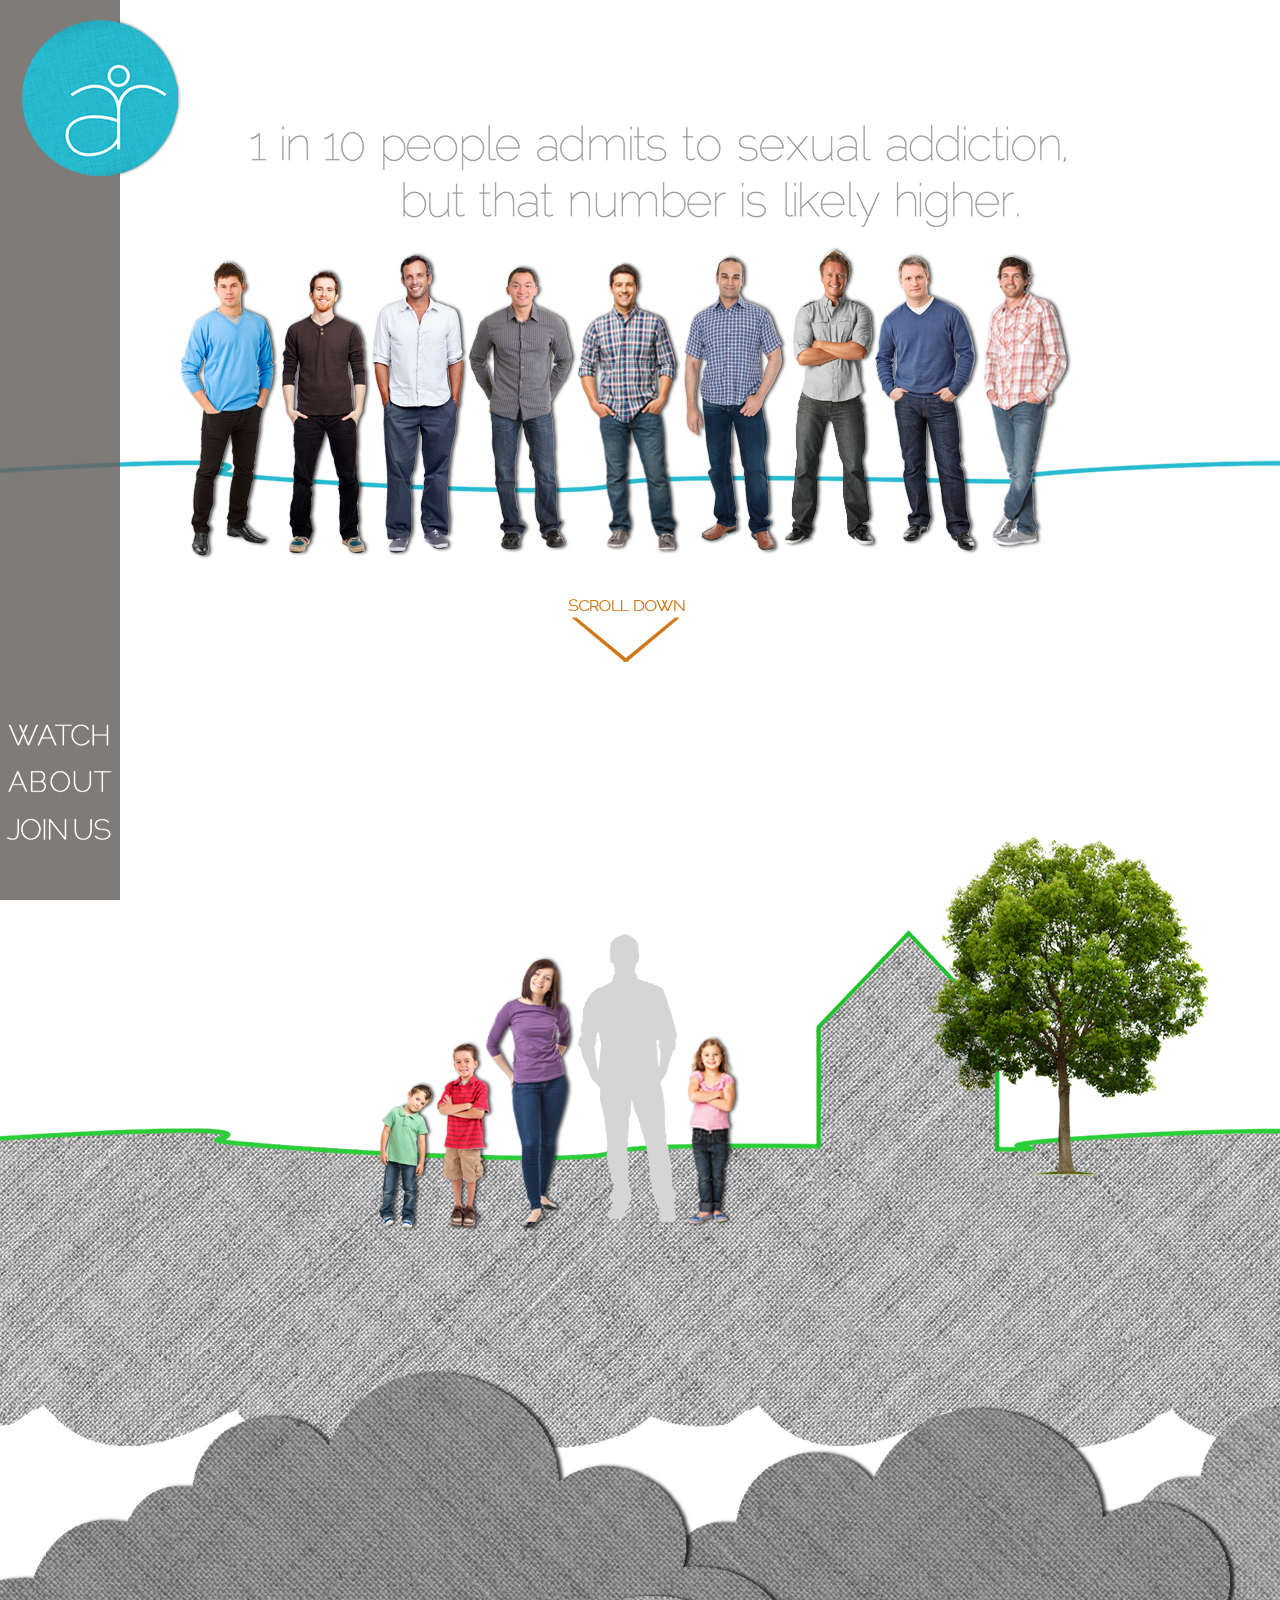
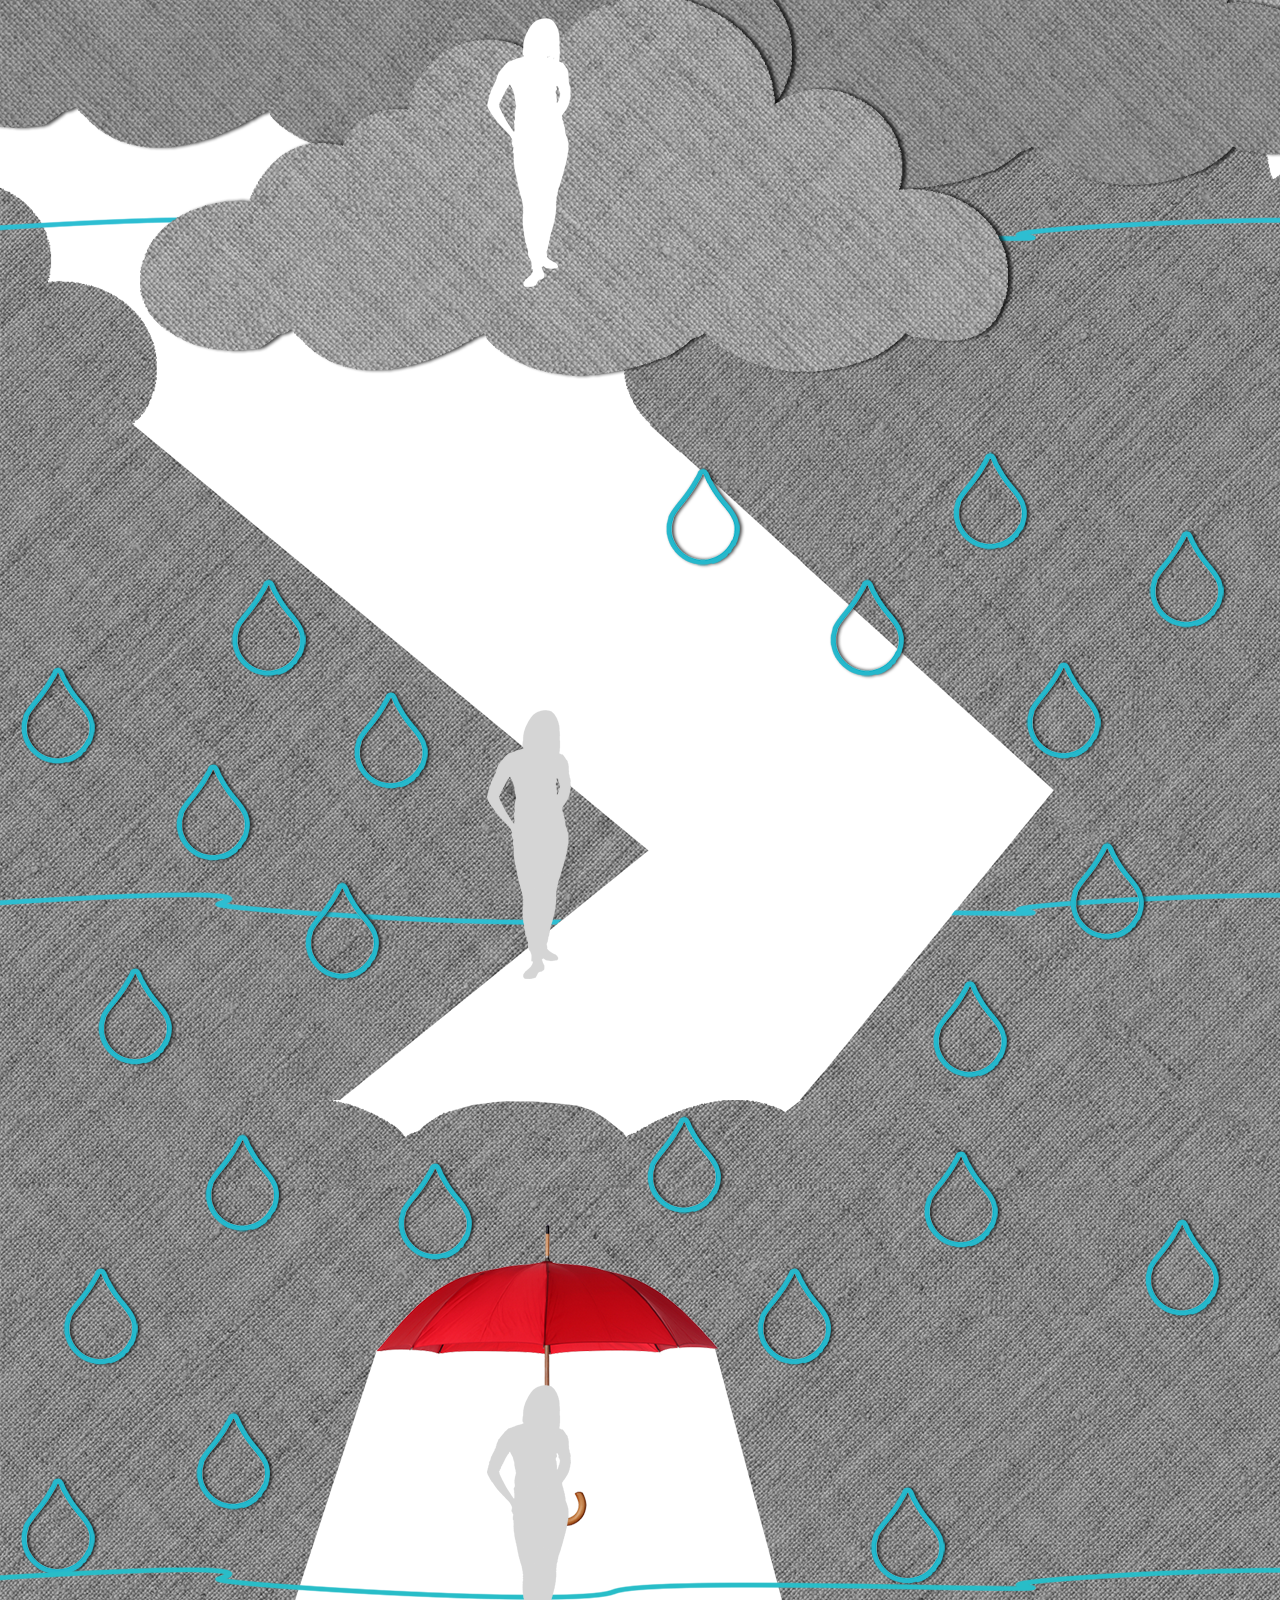
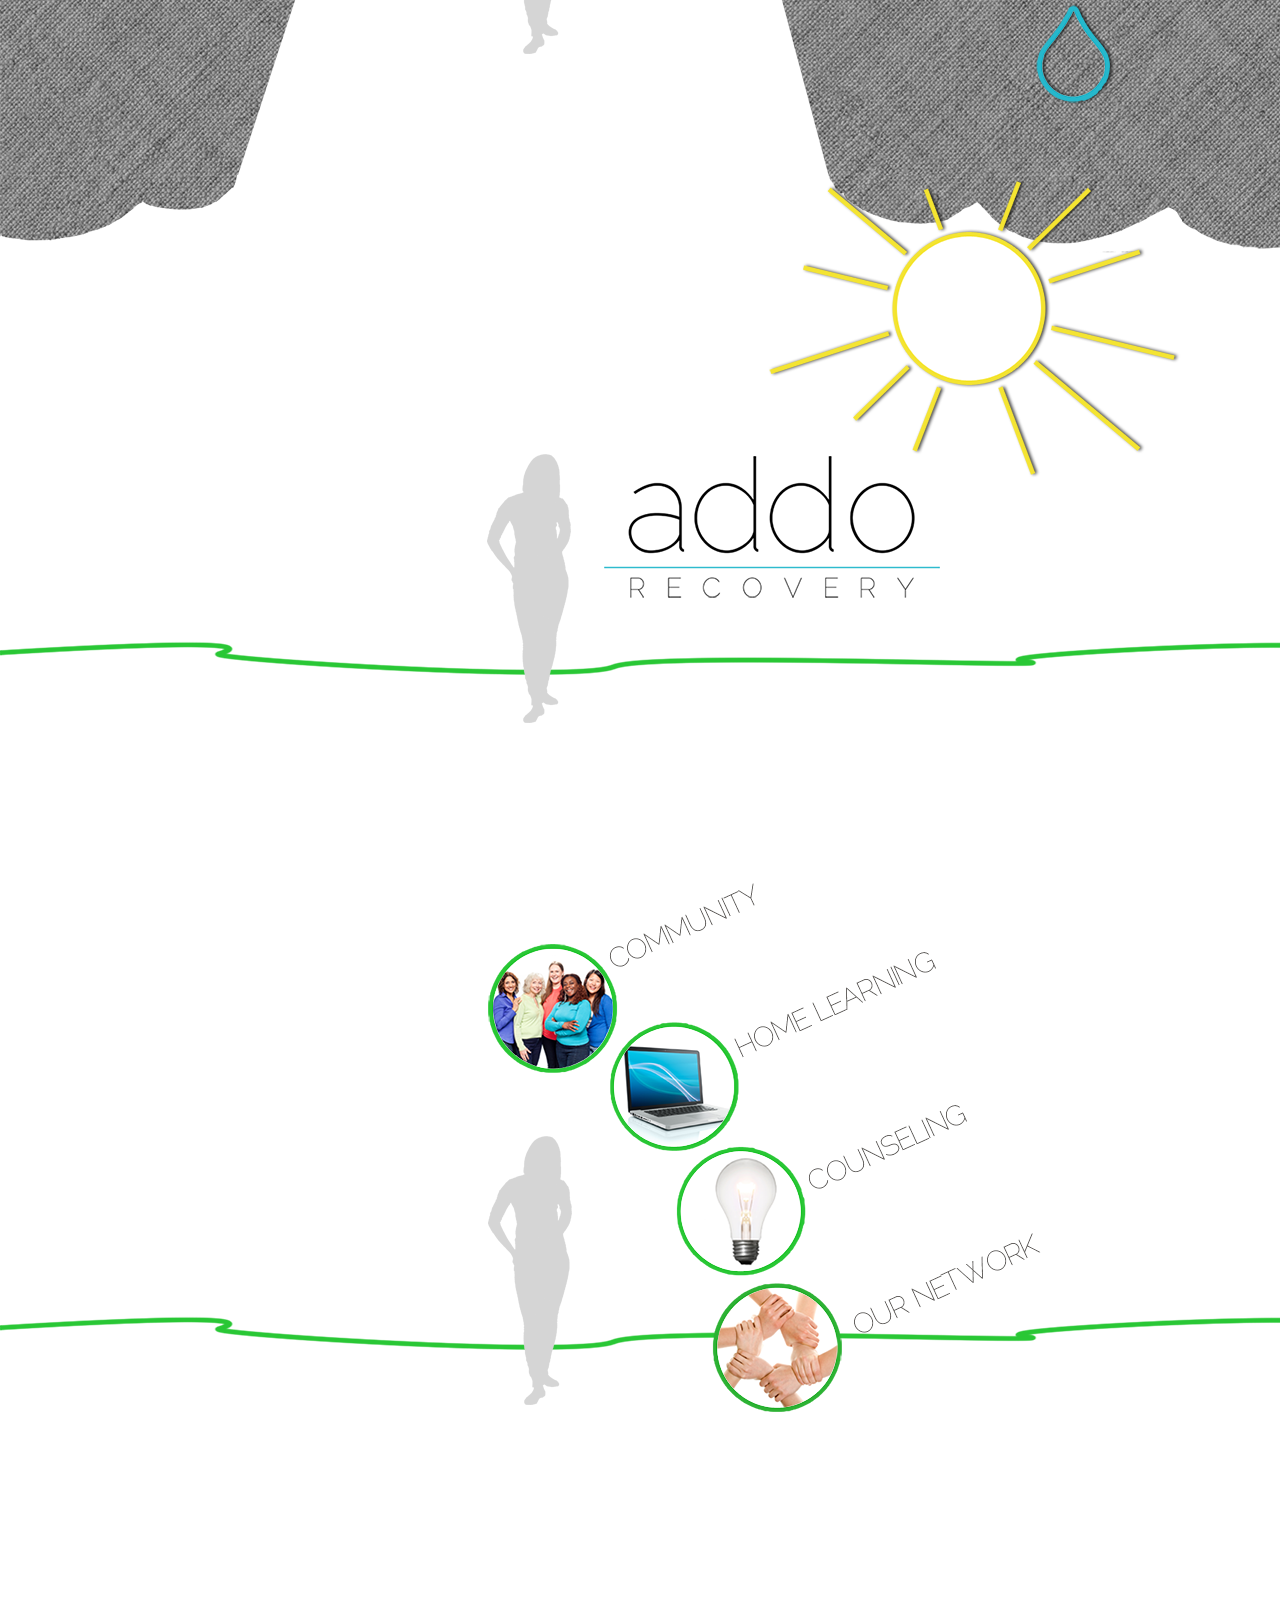
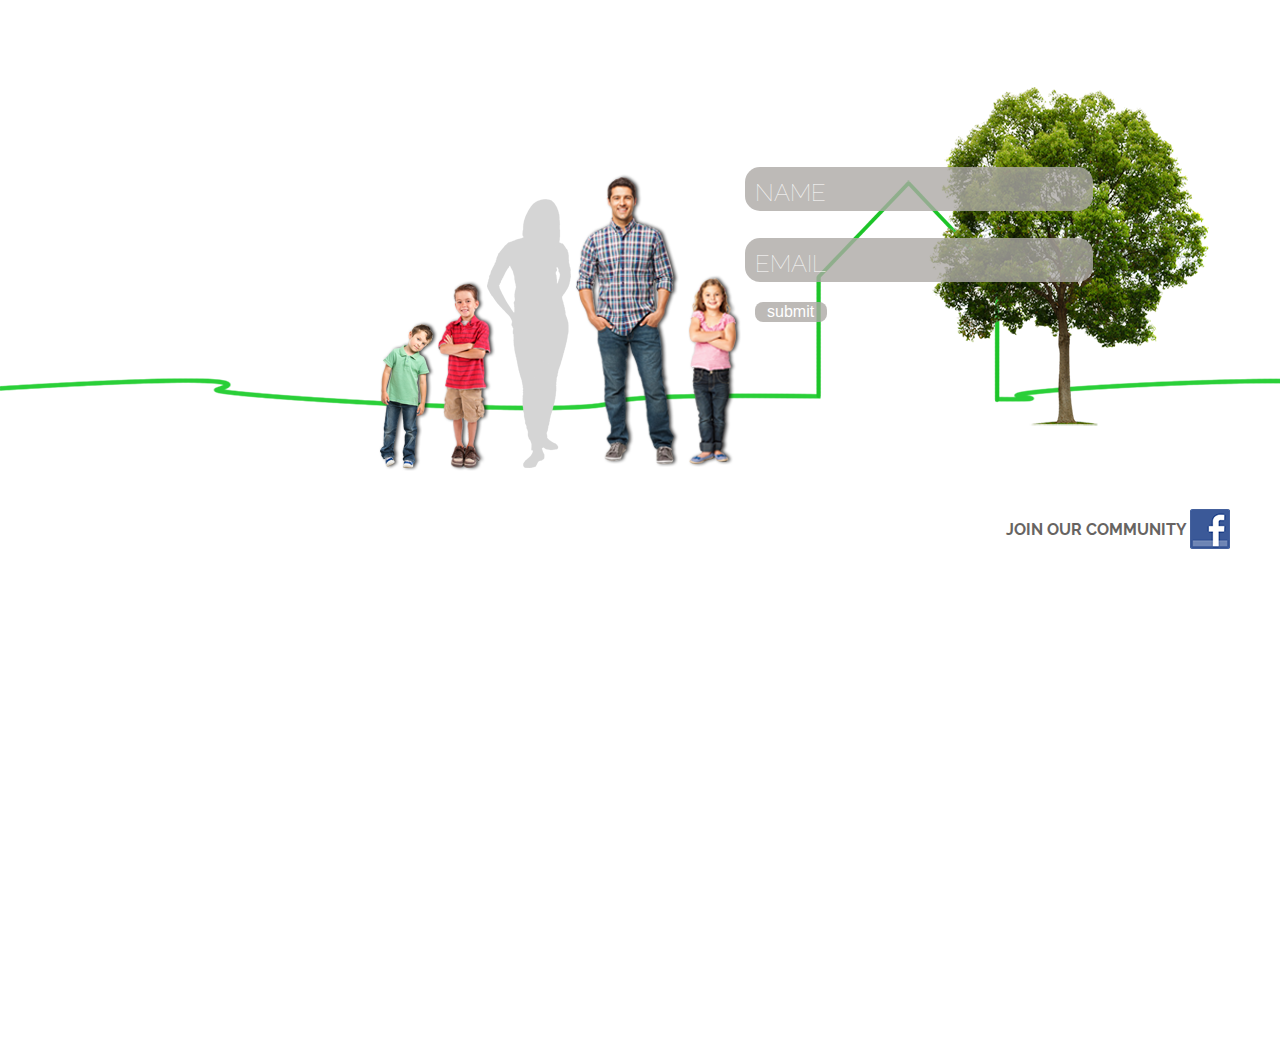
<file: index.html>
<!DOCTYPE html>
<!--[if lt IE 7]>      <html class="no-js lt-ie9 lt-ie8 lt-ie7"> <![endif]-->
<!--[if IE 7]>         <html class="no-js lt-ie9 lt-ie8"> <![endif]-->
<!--[if IE 8]>         <html class="no-js lt-ie9"> <![endif]-->
<!--[if gt IE 8]><!--> <html class="no-js"> <!--<![endif]-->
    <head>
        <meta charset="utf-8">
        <meta http-equiv="X-UA-Compatible" content="IE=edge,chrome=1">

        <title>Addo</title>

        <meta name="description" content="">
        <meta name="viewport" content="width=device-width">

        <link href="favicon.ico" type="img/png" rel="icon">
        <link href='http://fonts.googleapis.com/css?family=Raleway:400,200,700' rel='stylesheet' type='text/css'>
        <link rel="stylesheet" href="css/normalize.css">
        <link rel="stylesheet" href="css/main.css">

        <script src="js/vendor/modernizr-2.6.2.min.js"></script>
    </head>
    <body class="home-page">
        <!--[if lt IE 7]>
            <p class="chromeframe">You are using an <strong>outdated</strong> browser. Please <a href="http://browsehappy.com/">upgrade your browser</a> or <a href="http://www.google.com/chromeframe/?redirect=true">activate Google Chrome Frame</a> to improve your experience.</p>
        <![endif]-->

        <div class="wrapper">

            <div class="main-content">
                <div class="slide slide-1">
                    <div class="p-container">
                        <p>1 in 10 people admits to sexual addiction, but that number is likely higher.</p>
                    </div>
                    <img class="humans-group-of-guys" src="img/humans-img-1.png" alt="group of guys" title="Group Of Guys">
                    <img class="humans-our-guy guy-fixed" src="img/humans-our-guy.png" alt="Main Guy/Husband" title="Main Guy/Husband">
                    <div class="arrow-scrollDown">Scroll Down</div>
                </div> <!-- end .slide-1 -->

                <div class="slide slide-2">
                    <p>And it always affects more than just one person.</p>
                    <img class="humans-kids" src="img/humans-img-2.png" alt="kids" title="Kids">
                    <img class="humans-our-lady lady-absolute-1" src="img/humans-our-lady.png" alt="Main Lady/Wife" title="Main Lady/Wife">
                </div> <!-- end .slide-2 -->

                <div class="slide slide-3">
                    <p>In fact, 70% of spouses suffer from relational trauma due to their partner’s addictions.</p>
                </div> <!-- end .slide-3 -->

                <div class="slide slide-4">
                    <p>With symptoms like: Anxiety, Depression, Weight Change, Insomnia, Panic Attacks, Extreme Insecurity, Distrust, Chronic Illness, Apathy, Low Self-Esteem, Hopelesness.</p>
                </div> <!-- end .slide-4 -->

                <div class="slide slide-5">
                    <p>We want to help.</p>
                </div> <!-- end .slide-5 -->

                <div class="slide slide-6">
                    <p>We help restore healthy lives.</p>
                </div> <!-- end .slide-6 -->

                <div class="slide slide-7">
                    <p>Community, Home Learning, Counseling, Our Network. Because you’re not alone.</p>
                </div> <!-- end .slide-7 -->

                <div id="join-us" class="slide slide-8">
                    <div class="p-container">
                        <p>Healing can happen. We can help. Sign up to join our prelaunch community.</p>
                    </div>
                    <img class="humans-family" src="img/humans-img-3.png" alt="Happy Family" title="Happy Family">
                    <form action="FormToEmail.php" method="post" enctype="multipart/form-data">
                        <input type="text" name="name" id="name" placeholder="NAME" />
                        <input type="text" name="email" id="email" placeholder="EMAIL" />
                        <input class="btn-submit" type="submit" value="submit">
                    </form>
                    <div class="arrow-viewMore">View More</div>
                    <div class="facebook-link">
                        <h2>Join Our Community
                        <a href="http://www.facebook.com/AddoRecovery" target="_blank">On Facebook</a>
                        </h2>
                    </div>
                </div> <!-- end .slide-8 -->
            </div> <!-- end .main-content -->

            <div class="nav-container">
                <a class="logo" href="/">Addo</a>
                <ul class="nav">
                    <li class="nav-2">
                        <a href="watch.html">Watch</a>
                    </li>
                    <li class="nav-1">
                        <a href="about.html">About</a>
                    </li>
                    <li class="nav-3">
                        <a href="join.html">Join Us</a>
                    </li>
                </ul>
            </div> <!-- end .nav-container -->
        </div> <!-- end .wrapper -->

        <script src="js/vendor/jquery-1.8.3.min.js"></script>
        <script src="js/main.js"></script>

        <!-- Google Analytics: change UA-XXXXX-X to be your site's ID. -->
        <script>
            var _gaq=[['_setAccount','UA-37744282-1'],['_trackPageview']];
            (function(d,t){var g=d.createElement(t),s=d.getElementsByTagName(t)[0];
            g.src=('https:'==location.protocol?'//ssl':'//www')+'.google-analytics.com/ga.js';
            s.parentNode.insertBefore(g,s)}(document,'script'));
        </script>
    </body>
</html>
</file>
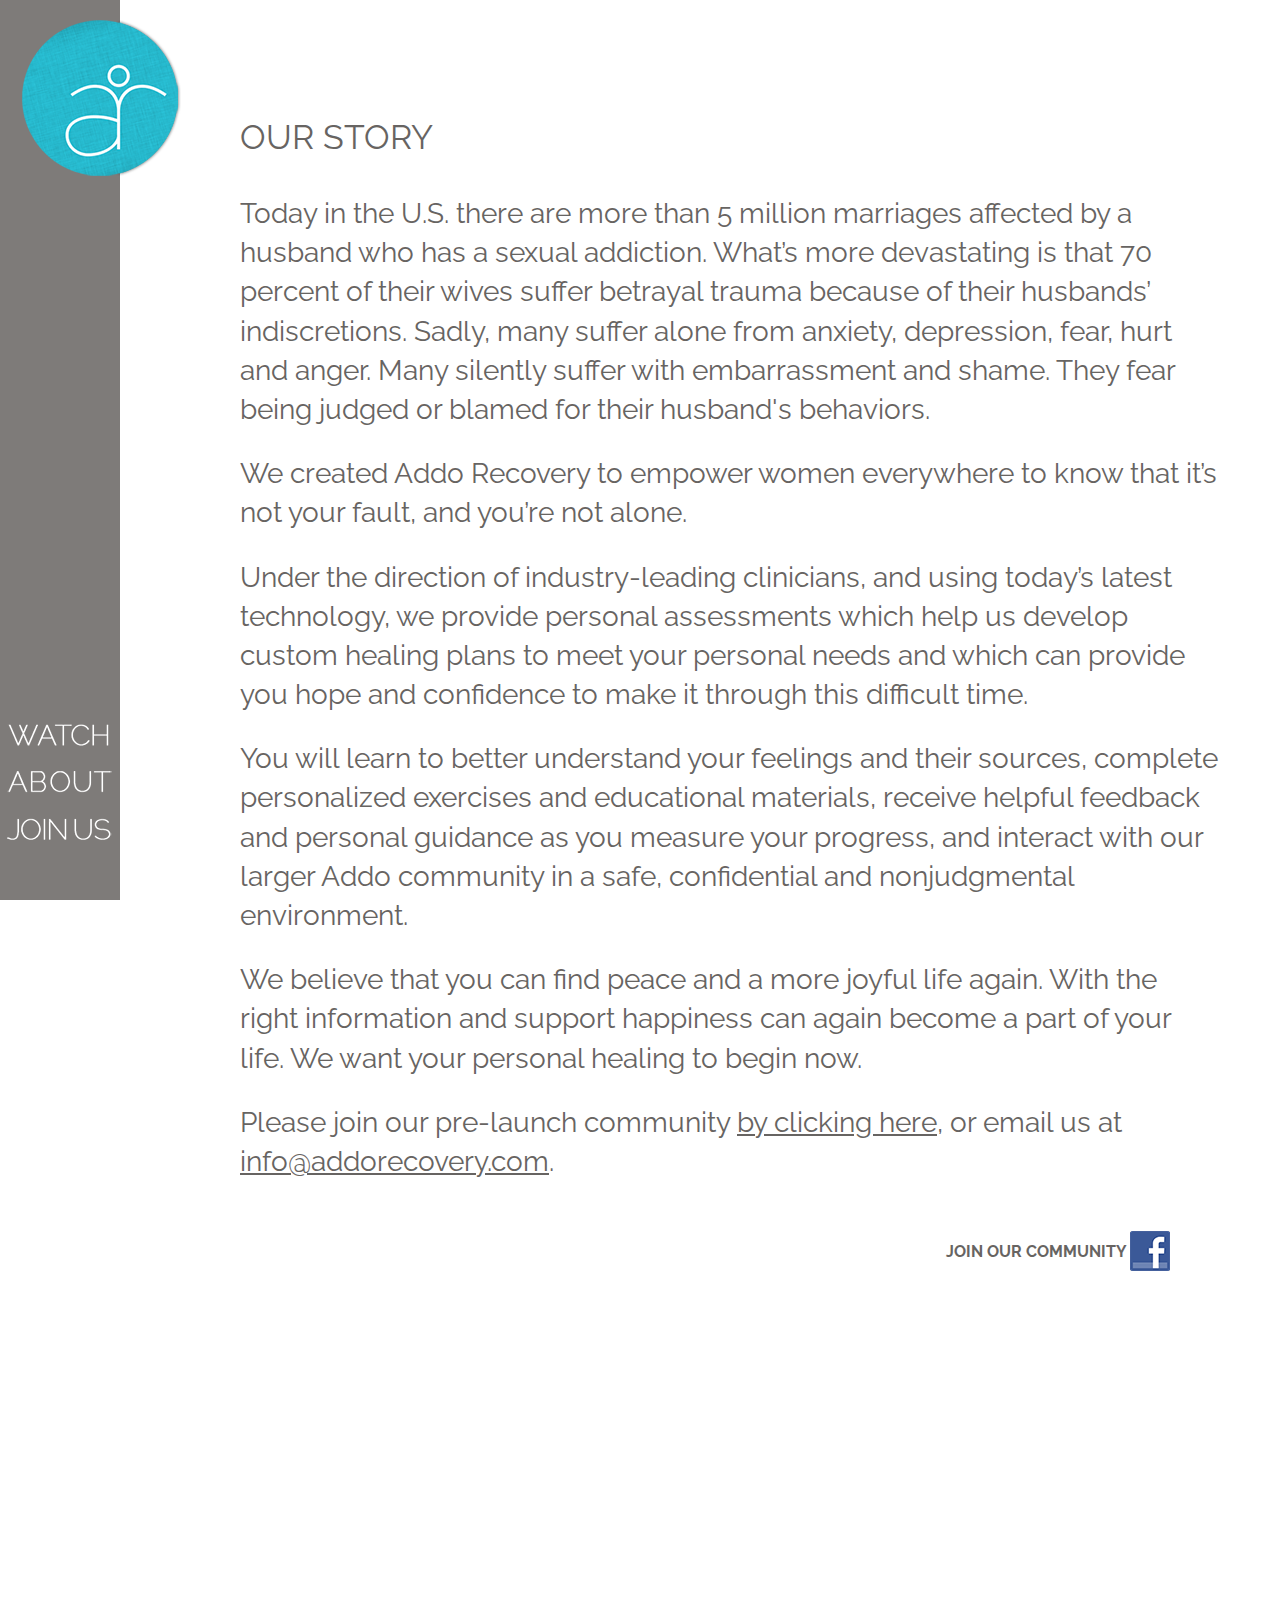
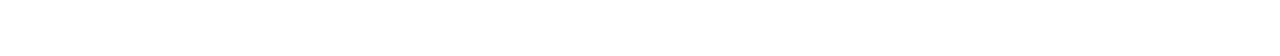
<file: about.html>
<!DOCTYPE html>
<!--[if lt IE 7]>      <html class="no-js lt-ie9 lt-ie8 lt-ie7"> <![endif]-->
<!--[if IE 7]>         <html class="no-js lt-ie9 lt-ie8"> <![endif]-->
<!--[if IE 8]>         <html class="no-js lt-ie9"> <![endif]-->
<!--[if gt IE 8]><!--> <html class="no-js"> <!--<![endif]-->
    <head>
        <meta charset="utf-8">
        <meta http-equiv="X-UA-Compatible">

        <title>Addo > About</title>

        <meta name="description" content="">
        <meta name="viewport" content="width=device-width">

        <link href="favicon.ico" type="img/png" rel="icon">
        <link href='http://fonts.googleapis.com/css?family=Raleway:400,200,700' rel='stylesheet' type='text/css'>
        <link rel="stylesheet" href="css/normalize.css">
        <link rel="stylesheet" href="css/main.css">

        <script src="js/vendor/modernizr-2.6.2.min.js"></script>
    </head>
    <body class="about-page">
        <!--[if lt IE 7]>
            <p class="chromeframe">You are using an <strong>outdated</strong> browser. Please <a href="http://browsehappy.com/">upgrade your browser</a> or <a href="http://www.google.com/chromeframe/?redirect=true">activate Google Chrome Frame</a> to improve your experience.</p>
        <![endif]-->

        <div class="wrapper">

            <div class="main-content">
                <h1>Our Story</h1>
                <p>Today in the U.S. there are more than 5 million marriages affected by a husband who has a sexual addiction. What’s more devastating is that 70 percent of their wives suffer betrayal trauma because of their husbands’ indiscretions. Sadly, many suffer alone from anxiety, depression, fear, hurt and anger. Many silently suffer with embarrassment and shame. They fear being judged or blamed for their husband's behaviors.</p>
                <p>We created Addo Recovery to empower women everywhere to know that it’s not your fault, and you’re not alone.</p>
                <p>Under the direction of industry-leading clinicians, and using today’s latest technology, we provide personal assessments which help us develop custom healing plans to meet your personal needs and which can provide you hope and confidence to make it through this difficult time.</p>
                <p>You will learn to better understand your feelings and their sources, complete personalized exercises and educational materials, receive helpful feedback and personal guidance as you measure your progress, and interact with our larger Addo community in a safe, confidential and nonjudgmental environment.</p>
                <p>We believe that you can find peace and a more joyful life again. With the right information and support happiness can again become a part of your life. We want your personal healing to begin now.</p>
                <p>Please join our pre-launch community <a href="join.html">by clicking here</a>, or email us at <a href="mailto:info@addorecovery.com">info@addorecovery.com</a>.</p>
                <div class="facebook-link">
                    <h2>Join Our Community
                    <a href="http://www.facebook.com/AddoRecovery" target="_blank">On Facebook</a>
                    </h2>
                </div>
            </div> <!-- end .main-content -->
            <div class="nav-container">
                <a class="logo" href="/" title="Return to Home Page">Addo</a>
                <ul class="nav">
                    <li class="nav-2">
                        <a href="watch.html">Watch</a>
                    </li>
                    <li class="nav-1">
                        <a href="about.html">About</a>
                    </li>
                    <li class="nav-3">
                        <a href="join.html">Join Us</a>
                    </li>
                </ul>
            </div> <!-- end .nav-container -->
        </div> <!-- end .wrapper -->

        <script src="//ajax.googleapis.com/ajax/libs/jquery/1.8.3/jquery.min.js"></script>
        <script>window.jQuery || document.write('<script src="js/vendor/jquery-1.8.3.min.js"><\/script>')</script>
        <script src="js/plugins.js"></script>
        <script src="js/main.js"></script>

        <!-- Google Analytics: change UA-XXXXX-X to be your site's ID. -->
        <script>
            var _gaq=[['_setAccount','UA-37744282-1'],['_trackPageview']];
            (function(d,t){var g=d.createElement(t),s=d.getElementsByTagName(t)[0];
            g.src=('https:'==location.protocol?'//ssl':'//www')+'.google-analytics.com/ga.js';
            s.parentNode.insertBefore(g,s)}(document,'script'));
        </script>
    </body>
</html>
</file>
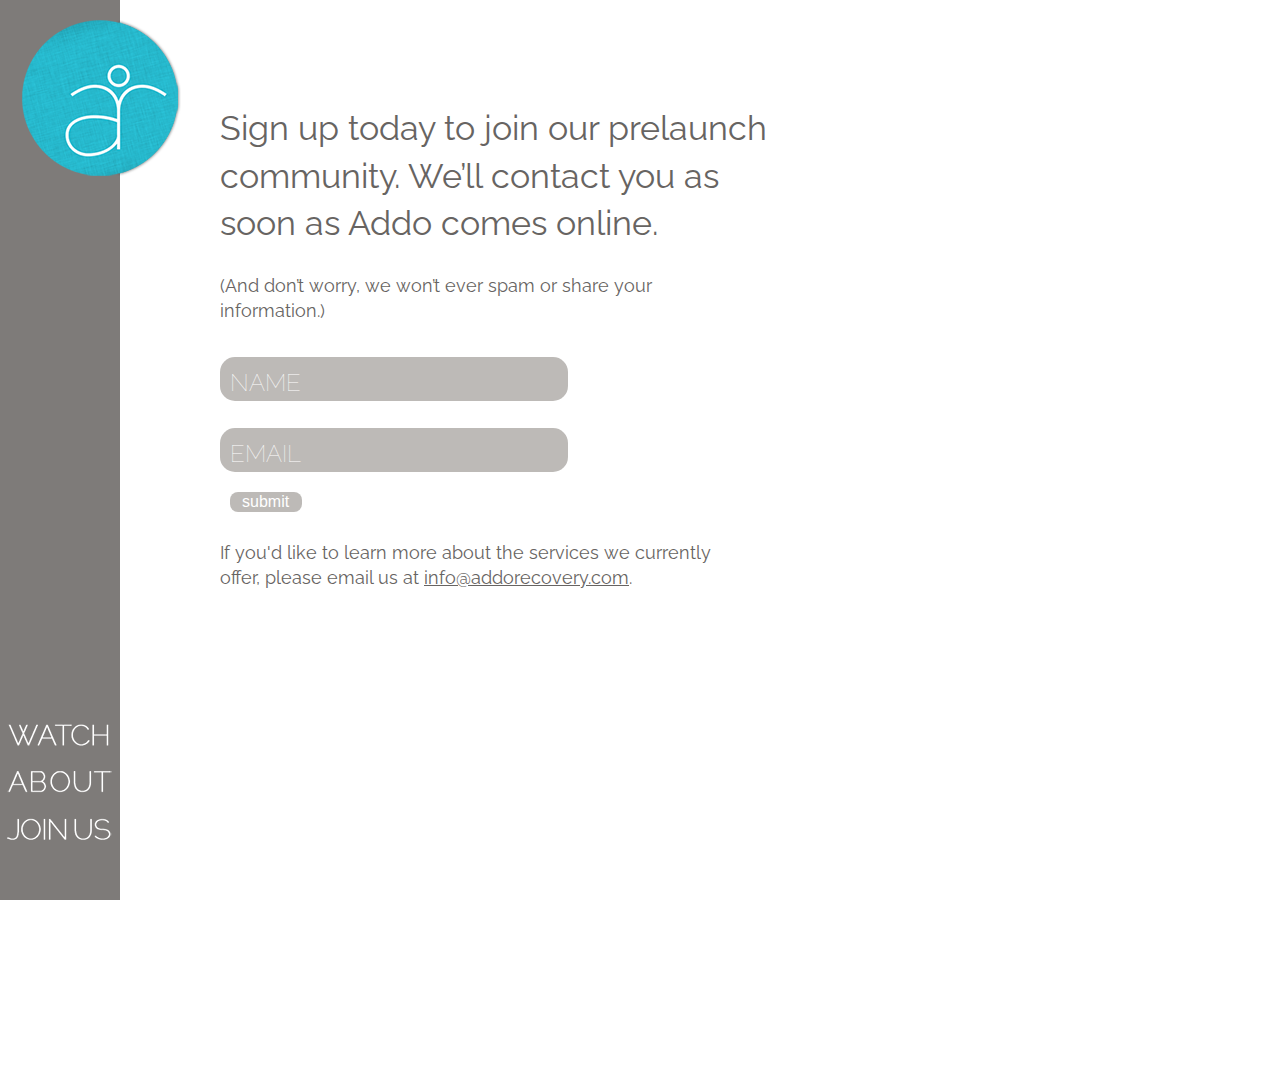
<file: join.html>
<!DOCTYPE html>
<!--[if lt IE 7]>      <html class="no-js lt-ie9 lt-ie8 lt-ie7"> <![endif]-->
<!--[if IE 7]>         <html class="no-js lt-ie9 lt-ie8"> <![endif]-->
<!--[if IE 8]>         <html class="no-js lt-ie9"> <![endif]-->
<!--[if gt IE 8]><!--> <html class="no-js"> <!--<![endif]-->
    <head>
        <meta charset="utf-8">
        <meta http-equiv="X-UA-Compatible" content="IE=edge,chrome=1">

        <title>Addo > Join</title>

        <meta name="description" content="">
        <meta name="viewport" content="width=device-width">

        <link href="favicon.ico" type="img/png" rel="icon">
        <link href='http://fonts.googleapis.com/css?family=Raleway:400,200,700' rel='stylesheet' type='text/css'>
        <link rel="stylesheet" href="css/normalize.css">
        <link rel="stylesheet" href="css/main.css">

        <script src="js/vendor/modernizr-2.6.2.min.js"></script>
    </head>
    <body class="join-page">
        <!--[if lt IE 7]>
            <p class="chromeframe">You are using an <strong>outdated</strong> browser. Please <a href="http://browsehappy.com/">upgrade your browser</a> or <a href="http://www.google.com/chromeframe/?redirect=true">activate Google Chrome Frame</a> to improve your experience.</p>
        <![endif]-->

        <div class="wrapper">

            <div class="main-content">
                <h1>Sign up today to join our prelaunch community. We’ll contact you as soon as Addo comes online.</h1>
                <p>(And don’t worry, we won’t ever spam or share your information.)</p>
                <form action="FormToEmail.php" method="post" enctype="multipart/form-data">
                    <input type="text" placeholder="NAME" name="name" id="name" />
                    <input type="text" placeholder="EMAIL" name="email" id="email" />
                    <input class="btn-submit" type="submit" value="submit">
                </form>
                <p>If you'd like to learn more about the services we currently offer, please email us at <a href="mailto:info@addorecovery.com">info@addorecovery.com</a>.</p>
            </div> <!-- end .main-content -->
            <div class="nav-container">
                <a class="logo" href="/" title="Return to Home Page">Addo</a>
                <ul class="nav">
                    <li class="nav-2">
                        <a href="watch.html">Watch</a>
                    </li>
                    <li class="nav-1">
                        <a href="about.html">About</a>
                    </li>
                    <li class="nav-3">
                        <a href="join.html">Join Us</a>
                    </li>
                </ul>
            </div> <!-- end .nav-container -->
        </div> <!-- end .wrapper -->

        <script src="//ajax.googleapis.com/ajax/libs/jquery/1.8.3/jquery.min.js"></script>
        <script>window.jQuery || document.write('<script src="js/vendor/jquery-1.8.3.min.js"><\/script>')</script>
        <script src="js/plugins.js"></script>
        <script src="js/main.js"></script>

        <!-- Google Analytics: change UA-XXXXX-X to be your site's ID. -->
        <script>
            var _gaq=[['_setAccount','UA-37744282-1'],['_trackPageview']];
            (function(d,t){var g=d.createElement(t),s=d.getElementsByTagName(t)[0];
            g.src=('https:'==location.protocol?'//ssl':'//www')+'.google-analytics.com/ga.js';
            s.parentNode.insertBefore(g,s)}(document,'script'));
        </script>
    </body>
</html>
</file>
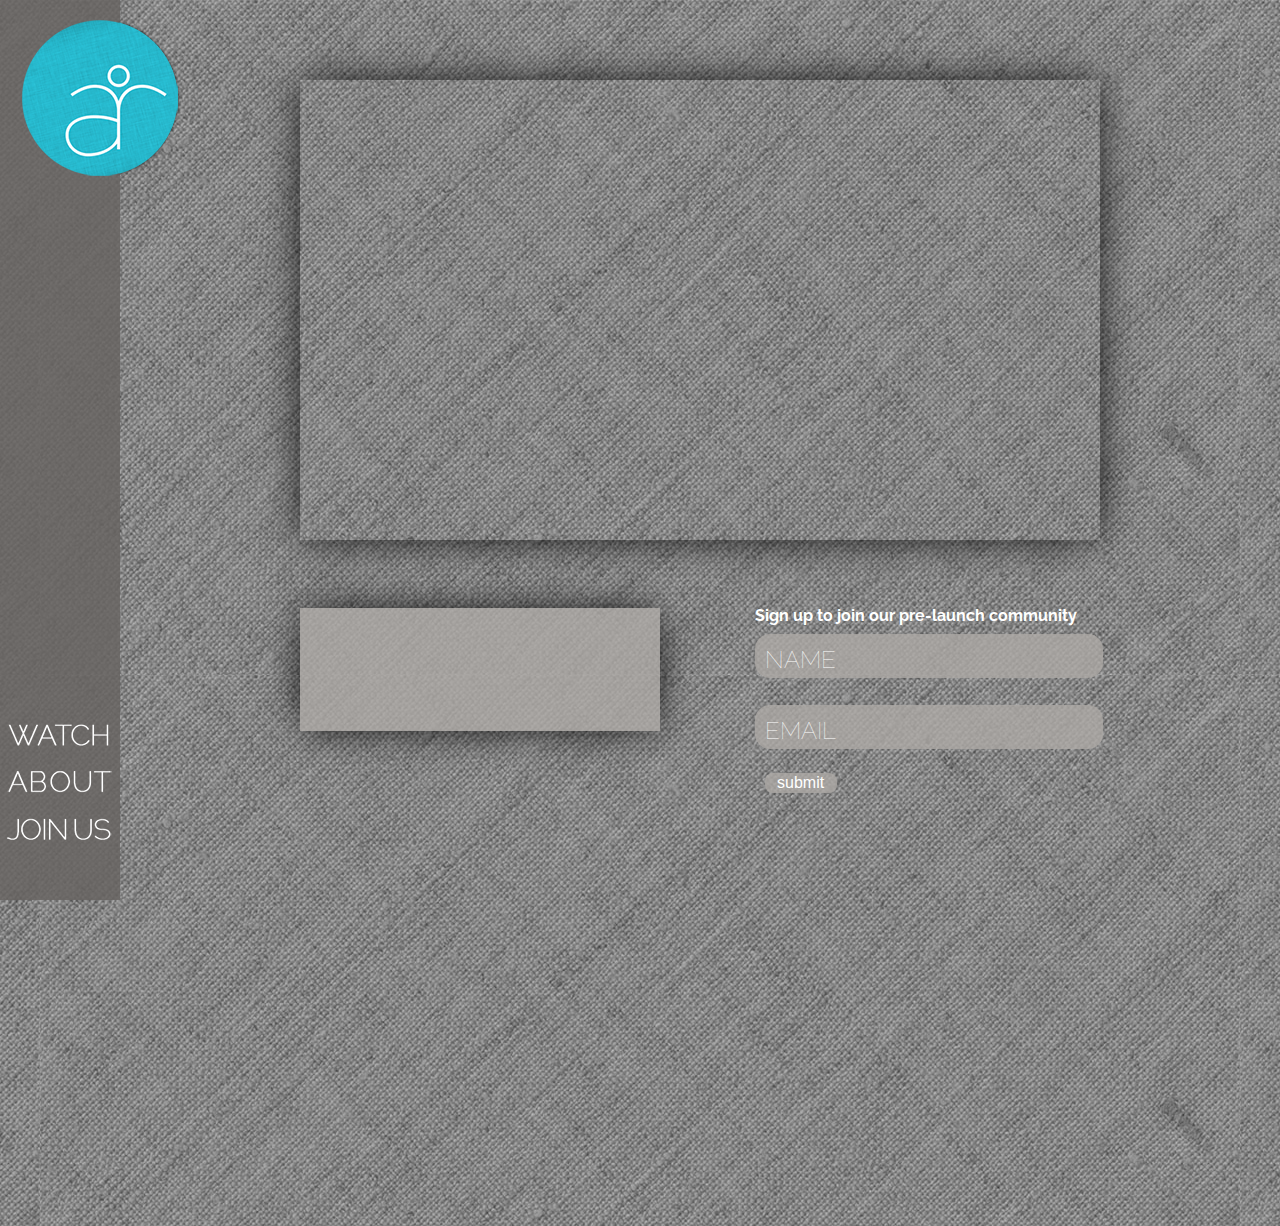
<file: watch.html>
<!DOCTYPE html>
<!--[if lt IE 7]>      <html class="no-js lt-ie9 lt-ie8 lt-ie7"> <![endif]-->
<!--[if IE 7]>         <html class="no-js lt-ie9 lt-ie8"> <![endif]-->
<!--[if IE 8]>         <html class="no-js lt-ie9"> <![endif]-->
<!--[if gt IE 8]><!--> <html class="no-js"> <!--<![endif]-->
    <head>
        <meta charset="utf-8">
        <meta http-equiv="X-UA-Compatible" content="IE=edge,chrome=1">

        <title>Addo > Watch</title>

        <meta name="description" content="">
        <meta name="viewport" content="width=device-width">

        <link href="favicon.ico" type="img/png" rel="icon">
        <link href='http://fonts.googleapis.com/css?family=Raleway:400,200,700' rel='stylesheet' type='text/css'>
        <link rel="stylesheet" href="css/normalize.css">
        <link rel="stylesheet" href="css/main.css">

        <script src="js/vendor/modernizr-2.6.2.min.js"></script>
    </head>
    <body class="watch-page">
        <!--[if lt IE 7]>
            <p class="chromeframe">You are using an <strong>outdated</strong> browser. Please <a href="http://browsehappy.com/">upgrade your browser</a> or <a href="http://www.google.com/chromeframe/?redirect=true">activate Google Chrome Frame</a> to improve your experience.</p>
        <![endif]-->

        <div class="wrapper">

            <div class="main-content">
                <div class="video-container">

                    <iframe src="http://player.vimeo.com/video/56433232" width="800" height="460" frameborder="0" webkitAllowFullScreen mozallowfullscreen allowFullScreen></iframe>

                </div>
                <div class="lower-elements">
                    <div class="fb-like-container">
                        <iframe src="//www.facebook.com/plugins/like.php?href=http%3A%2F%2Fwww.facebook.com%2FAddoRecovery&amp;send=false&amp;layout=standard&amp;width=320&amp;show_faces=true&amp;font&amp;colorscheme=light&amp;action=like&amp;height=80&amp;appId=113202962102710" scrolling="no" frameborder="0" style="border:none; overflow:hidden; width:320px; height:80px;" allowTransparency="true"></iframe>
                    </div>

                    <form action="FormToEmail.php" method="post" enctype="multipart/form-data">
                        <p>Sign up to join our pre-launch community</p>
                        <input type="text" name="name" id="name" placeholder="NAME" />
                        <input type="text" name="email" id="email" placeholder="EMAIL" />
                        <input class="btn-submit" type="submit" value="submit">
                    </form>
                </div>
            </div> <!-- end .main-content -->

            <div class="nav-container">
                <a class="logo" href="/" title="Return to Home Page">Addo</a>
                <ul class="nav">
                    <li class="nav-2">
                        <a href="watch.html">Watch</a>
                    </li>
                    <li class="nav-1">
                        <a href="about.html">About</a>
                    </li>
                    <li class="nav-3">
                        <a href="join.html">Join Us</a>
                    </li>
                </ul>
            </div> <!-- end .nav-container -->
        </div> <!-- end .wrapper -->

        <script src="//ajax.googleapis.com/ajax/libs/jquery/1.8.3/jquery.min.js"></script>
        <script>window.jQuery || document.write('<script src="js/vendor/jquery-1.8.3.min.js"><\/script>')</script>
        <script src="js/plugins.js"></script>
        <script src="js/main.js"></script>

        <!-- Google Analytics: change UA-XXXXX-X to be your site's ID. -->
        <script>
            var _gaq=[['_setAccount','UA-37744282-1'],['_trackPageview']];
            (function(d,t){var g=d.createElement(t),s=d.getElementsByTagName(t)[0];
            g.src=('https:'==location.protocol?'//ssl':'//www')+'.google-analytics.com/ga.js';
            s.parentNode.insertBefore(g,s)}(document,'script'));
        </script>
    </body>
</html>
</file>
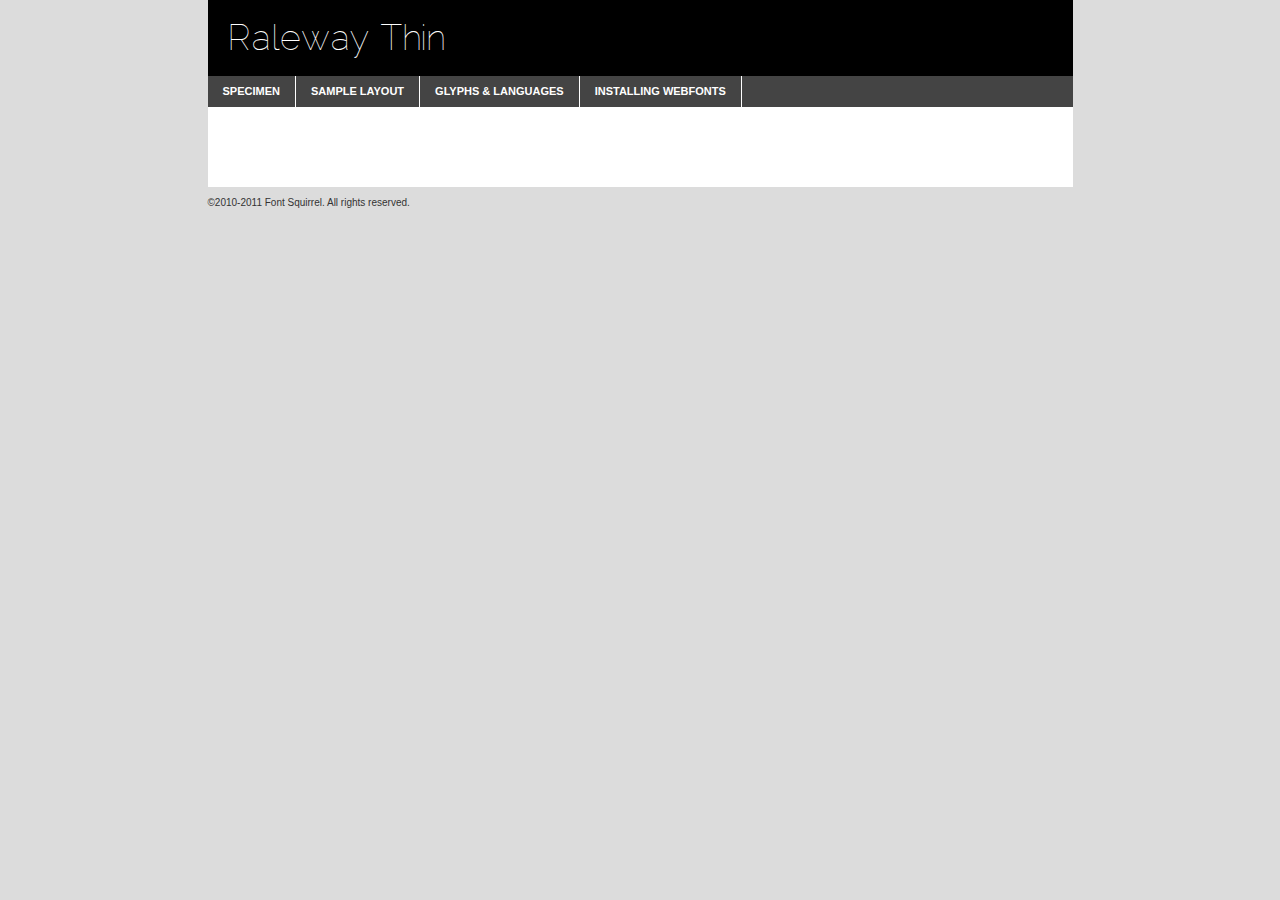
<file: fonts-neee/raleway_thin-webfont-demo.html>
<!DOCTYPE html PUBLIC "-//W3C//DTD XHTML 1.0 Transitional//EN"
	"http://www.w3.org/TR/xhtml1/DTD/xhtml1-transitional.dtd">

<html xmlns="http://www.w3.org/1999/xhtml" xml:lang="en" lang="en">
<head>
	<meta http-equiv="Content-Type" content="text/html; charset=utf-8" />
	<script src="http://ajax.googleapis.com/ajax/libs/jquery/1.7.2/jquery.min.js" type="text/javascript" charset="utf-8"></script>
	<script src="specimen_files/easytabs.js" type="text/javascript" charset="utf-8"></script>
	<link rel="stylesheet" href="specimen_files/specimen_stylesheet.css" type="text/css" charset="utf-8" />
	<link rel="stylesheet" href="stylesheet.css" type="text/css" charset="utf-8" />

	<style type="text/css">
					body{
				font-family: 'ralewaythin';
							}
		</style>

	<title>Raleway Thin Specimen</title>
	
	
	<script type="text/javascript" charset="utf-8">
		$(document).ready(function() {
			$('#container').easyTabs({defaultContent:1});
		});
	</script>
</head>

<body>
<div id="container">
	<div id="header">
		Raleway Thin	</div>
	<ul class="tabs">
		<li><a href="#specimen">Specimen</a></li>
		<li><a href="#layout">Sample Layout</a></li>
				<li><a href="#glyphs">Glyphs &amp; Languages</a></li>
		<li><a href="#installing">Installing Webfonts</a></li>
		
	</ul>
	
	<div id="main_content">

		
			<div id="specimen">
		
				<div class="section">
					<div class="grid12 firstcol">
						<div class="huge">AaBb</div>
					</div>
				</div>
		
				<div class="section">
					<div class="glyph_range">A&#x200B;B&#x200b;C&#x200b;D&#x200b;E&#x200b;F&#x200b;G&#x200b;H&#x200b;I&#x200b;J&#x200b;K&#x200b;L&#x200b;M&#x200b;N&#x200b;O&#x200b;P&#x200b;Q&#x200b;R&#x200b;S&#x200b;T&#x200b;U&#x200b;V&#x200b;W&#x200b;X&#x200b;Y&#x200b;Z&#x200b;a&#x200b;b&#x200b;c&#x200b;d&#x200b;e&#x200b;f&#x200b;g&#x200b;h&#x200b;i&#x200b;j&#x200b;k&#x200b;l&#x200b;m&#x200b;n&#x200b;o&#x200b;p&#x200b;q&#x200b;r&#x200b;s&#x200b;t&#x200b;u&#x200b;v&#x200b;w&#x200b;x&#x200b;y&#x200b;z&#x200b;1&#x200b;2&#x200b;3&#x200b;4&#x200b;5&#x200b;6&#x200b;7&#x200b;8&#x200b;9&#x200b;0&#x200b;&amp;&#x200b;.&#x200b;,&#x200b;?&#x200b;!&#x200b;&#64;&#x200b;(&#x200b;)&#x200b;#&#x200b;$&#x200b;%&#x200b;*&#x200b;+&#x200b;-&#x200b;=&#x200b;:&#x200b;;</div>
				</div>
				<div class="section">
					<div class="grid12 firstcol">
						<table class="sample_table">
							<tr><td>10</td><td class="size10">abcdefghijklmnopqrstuvwxyzABCDEFGHIJKLMNOPQRSTUVWXYZ0123456789abcdefghijklmnopqrstuvwxyzABCDEFGHIJKLMNOPQRSTUVWXYZ0123456789abcdefghijklmnopqrstuvwxyzABCDEFGHIJKLMNOPQRSTUVWXYZ</td></tr>
							<tr><td>11</td><td class="size11">abcdefghijklmnopqrstuvwxyzABCDEFGHIJKLMNOPQRSTUVWXYZ0123456789abcdefghijklmnopqrstuvwxyzABCDEFGHIJKLMNOPQRSTUVWXYZ0123456789abcdefghijklmnopqrstuvwxyzABCDEFGHIJKLMNOPQRSTUVWXYZ</td></tr>
							<tr><td>12</td><td class="size12">abcdefghijklmnopqrstuvwxyzABCDEFGHIJKLMNOPQRSTUVWXYZ0123456789abcdefghijklmnopqrstuvwxyzABCDEFGHIJKLMNOPQRSTUVWXYZ0123456789abcdefghijklmnopqrstuvwxyzABCDEFGHIJKLMNOPQRSTUVWXYZ</td></tr>
							<tr><td>13</td><td class="size13">abcdefghijklmnopqrstuvwxyzABCDEFGHIJKLMNOPQRSTUVWXYZ0123456789abcdefghijklmnopqrstuvwxyzABCDEFGHIJKLMNOPQRSTUVWXYZ0123456789abcdefghijklmnopqrstuvwxyzABCDEFGHIJKLMNOPQRSTUVWXYZ</td></tr>
							<tr><td>14</td><td class="size14">abcdefghijklmnopqrstuvwxyzABCDEFGHIJKLMNOPQRSTUVWXYZ0123456789abcdefghijklmnopqrstuvwxyzABCDEFGHIJKLMNOPQRSTUVWXYZ0123456789abcdefghijklmnopqrstuvwxyzABCDEFGHIJKLMNOPQRSTUVWXYZ</td></tr>
							<tr><td>16</td><td class="size16">abcdefghijklmnopqrstuvwxyzABCDEFGHIJKLMNOPQRSTUVWXYZ0123456789abcdefghijklmnopqrstuvwxyzABCDEFGHIJKLMNOPQRSTUVWXYZ</td></tr>
							<tr><td>18</td><td class="size18">abcdefghijklmnopqrstuvwxyzABCDEFGHIJKLMNOPQRSTUVWXYZ0123456789abcdefghijklmnopqrstuvwxyzABCDEFGHIJKLMNOPQRSTUVWXYZ</td></tr>
							<tr><td>20</td><td class="size20">abcdefghijklmnopqrstuvwxyzABCDEFGHIJKLMNOPQRSTUVWXYZ0123456789abcdefghijklmnopqrstuvwxyzABCDEFGHIJKLMNOPQRSTUVWXYZ</td></tr>
							<tr><td>24</td><td class="size24">abcdefghijklmnopqrstuvwxyzABCDEFGHIJKLMNOPQRSTUVWXYZ0123456789abcdefghijklmnopqrstuvwxyzABCDEFGHIJKLMNOPQRSTUVWXYZ</td></tr>
							<tr><td>30</td><td class="size30">abcdefghijklmnopqrstuvwxyzABCDEFGHIJKLMNOPQRSTUVWXYZ0123456789abcdefghijklmnopqrstuvwxyzABCDEFGHIJKLMNOPQRSTUVWXYZ</td></tr>
							<tr><td>36</td><td class="size36">abcdefghijklmnopqrstuvwxyzABCDEFGHIJKLMNOPQRSTUVWXYZ0123456789abcdefghijklmnopqrstuvwxyzABCDEFGHIJKLMNOPQRSTUVWXYZ</td></tr>
							<tr><td>48</td><td class="size48">abcdefghijklmnopqrstuvwxyzABCDEFGHIJKLMNOPQRSTUVWXYZ0123456789abcdefghijklmnopqrstuvwxyzABCDEFGHIJKLMNOPQRSTUVWXYZ</td></tr>
							<tr><td>60</td><td class="size60">abcdefghijklmnopqrstuvwxyzABCDEFGHIJKLMNOPQRSTUVWXYZ0123456789abcdefghijklmnopqrstuvwxyzABCDEFGHIJKLMNOPQRSTUVWXYZ</td></tr>
							<tr><td>72</td><td class="size72">abcdefghijklmnopqrstuvwxyzABCDEFGHIJKLMNOPQRSTUVWXYZ0123456789abcdefghijklmnopqrstuvwxyzABCDEFGHIJKLMNOPQRSTUVWXYZ</td></tr>
							<tr><td>90</td><td class="size90">abcdefghijklmnopqrstuvwxyzABCDEFGHIJKLMNOPQRSTUVWXYZ0123456789abcdefghijklmnopqrstuvwxyzABCDEFGHIJKLMNOPQRSTUVWXYZ</td></tr>
						</table>
				
					</div>
			
				</div>
		
		
		
								<div class="section" id="bodycomparison">


										<div id="xheight">
				<div class="fontbody">&#xE000;&#xE000;&#xE000;&#xE000;&#xE000;&#xE000;&#xE000;&#xE000;&#xE000;&#xE000;&#xE000;&#xE000;&#xE000;&#xE000;&#xE000;&#xE000;&#xE000;&#xE000;&#xE000;&#xE000;&#xE000;&#xE000;&#xE000;&#xE000;&#xE000;&#xE000;&#xE000;&#xE000;&#xE000;&#xE000;&#xE000;&#xE000;&#xE000;&#xE000;&#xE000;&#xE000;&#xE000;&#xE000;&#xE000;&#xE000;&#xE000;&#xE000;&#xE000;&#xE000;&#xE000;&#xE000;&#xE000;&#xE000;&#xE000;&#xE000;&#xE000;&#xE000;&#xE000;&#xE000;&#xE000;&#xE000;&#xE000;&#xE000;&#xE000;&#xE000;&#xE000;&#xE000;&#xE000;&#xE000;&#xE000;&#xE000;&#xE000;&#xE000;&#xE000;&#xE000;&#xE000;&#xE000;&#xE000;&#xE000;&#xE000;&#xE000;&#xE000;&#xE000;&#xE000;&#xE000;&#xE000;&#xE000;&#xE000;&#xE000;&#xE000;&#xE000;&#xE000;&#xE000;&#xE000;&#xE000;&#xE000;&#xE000;&#xE000;&#xE000;&#xE000;&#xE000;&#xE000;&#xE000;&#xE000;body</div><div class="arialbody">body</div><div class="verdanabody">body</div><div class="georgiabody">body</div></div>
										<div class="fontbody" style="z-index:1">
											body<span>Raleway Thin</span>
										</div>
										<div class="arialbody" style="z-index:1">
											body<span>Arial</span>
										</div>
										<div class="verdanabody" style="z-index:1">
											body<span>Verdana</span>
										</div>
										<div class="georgiabody" style="z-index:1">
											body<span>Georgia</span>
										</div>



								</div>
		
		
				<div class="section psample psample_row1" id="">
					
					<div class="grid2 firstcol">
						<p class="size10"><span>10.</span>Aenean lacinia bibendum nulla sed consectetur. Fusce dapibus, tellus ac cursus commodo, tortor mauris condimentum nibh, ut fermentum massa justo sit amet risus. Nullam id dolor id nibh ultricies vehicula ut id elit. Cum sociis natoque penatibus et magnis dis parturient montes, nascetur ridiculus mus. Nulla vitae elit libero, a pharetra augue.</p>
			
					</div>
					<div class="grid3">
						<p class="size11"><span>11.</span>Aenean lacinia bibendum nulla sed consectetur. Fusce dapibus, tellus ac cursus commodo, tortor mauris condimentum nibh, ut fermentum massa justo sit amet risus. Nullam id dolor id nibh ultricies vehicula ut id elit. Cum sociis natoque penatibus et magnis dis parturient montes, nascetur ridiculus mus. Nulla vitae elit libero, a pharetra augue.</p>
			
					</div>
					<div class="grid3">
						<p class="size12"><span>12.</span>Aenean lacinia bibendum nulla sed consectetur. Fusce dapibus, tellus ac cursus commodo, tortor mauris condimentum nibh, ut fermentum massa justo sit amet risus. Nullam id dolor id nibh ultricies vehicula ut id elit. Cum sociis natoque penatibus et magnis dis parturient montes, nascetur ridiculus mus. Nulla vitae elit libero, a pharetra augue.</p>
			
					</div>
					<div class="grid4">
						<p class="size13"><span>13.</span>Aenean lacinia bibendum nulla sed consectetur. Fusce dapibus, tellus ac cursus commodo, tortor mauris condimentum nibh, ut fermentum massa justo sit amet risus. Nullam id dolor id nibh ultricies vehicula ut id elit. Cum sociis natoque penatibus et magnis dis parturient montes, nascetur ridiculus mus. Nulla vitae elit libero, a pharetra augue.</p>
			
					</div>
					<div class="white_blend"></div>
					
				</div>
				<div class="section psample psample_row2" id="">
					<div class="grid3 firstcol">
						<p class="size14"><span>14.</span>Aenean lacinia bibendum nulla sed consectetur. Fusce dapibus, tellus ac cursus commodo, tortor mauris condimentum nibh, ut fermentum massa justo sit amet risus. Nullam id dolor id nibh ultricies vehicula ut id elit. Cum sociis natoque penatibus et magnis dis parturient montes, nascetur ridiculus mus. Nulla vitae elit libero, a pharetra augue.</p>
			
					</div>
					<div class="grid4">
						<p class="size16"><span>16.</span>Aenean lacinia bibendum nulla sed consectetur. Fusce dapibus, tellus ac cursus commodo, tortor mauris condimentum nibh, ut fermentum massa justo sit amet risus. Nullam id dolor id nibh ultricies vehicula ut id elit. Cum sociis natoque penatibus et magnis dis parturient montes, nascetur ridiculus mus. Nulla vitae elit libero, a pharetra augue.</p>
			
					</div>
					<div class="grid5">
						<p class="size18"><span>18.</span>Aenean lacinia bibendum nulla sed consectetur. Fusce dapibus, tellus ac cursus commodo, tortor mauris condimentum nibh, ut fermentum massa justo sit amet risus. Nullam id dolor id nibh ultricies vehicula ut id elit. Cum sociis natoque penatibus et magnis dis parturient montes, nascetur ridiculus mus. Nulla vitae elit libero, a pharetra augue.</p>
			
					</div>

					<div class="white_blend"></div>

				</div>
				
				<div class="section psample psample_row3" id="">
					<div class="grid5 firstcol">
						<p class="size20"><span>20.</span>Aenean lacinia bibendum nulla sed consectetur. Fusce dapibus, tellus ac cursus commodo, tortor mauris condimentum nibh, ut fermentum massa justo sit amet risus. Nullam id dolor id nibh ultricies vehicula ut id elit. Cum sociis natoque penatibus et magnis dis parturient montes, nascetur ridiculus mus. Nulla vitae elit libero, a pharetra augue.</p>
					</div>
					<div class="grid7">
						<p class="size24"><span>24.</span>Aenean lacinia bibendum nulla sed consectetur. Fusce dapibus, tellus ac cursus commodo, tortor mauris condimentum nibh, ut fermentum massa justo sit amet risus. Nullam id dolor id nibh ultricies vehicula ut id elit. Cum sociis natoque penatibus et magnis dis parturient montes, nascetur ridiculus mus. Nulla vitae elit libero, a pharetra augue.</p>
					</div>
					
					<div class="white_blend"></div>
					
				</div>
				
				<div class="section psample psample_row4" id="">
					<div class="grid12 firstcol">
						<p class="size30"><span>30.</span>Aenean lacinia bibendum nulla sed consectetur. Fusce dapibus, tellus ac cursus commodo, tortor mauris condimentum nibh, ut fermentum massa justo sit amet risus. Nullam id dolor id nibh ultricies vehicula ut id elit. Cum sociis natoque penatibus et magnis dis parturient montes, nascetur ridiculus mus. Nulla vitae elit libero, a pharetra augue.</p>
					</div>
					<div class="white_blend"></div>
					
				</div>
				
				
				
				<div class="section psample psample_row1 fullreverse">
					<div class="grid2 firstcol">
						<p class="size10"><span>10.</span>Aenean lacinia bibendum nulla sed consectetur. Fusce dapibus, tellus ac cursus commodo, tortor mauris condimentum nibh, ut fermentum massa justo sit amet risus. Nullam id dolor id nibh ultricies vehicula ut id elit. Cum sociis natoque penatibus et magnis dis parturient montes, nascetur ridiculus mus. Nulla vitae elit libero, a pharetra augue.</p>
			
					</div>
					<div class="grid3">
						<p class="size11"><span>11.</span>Aenean lacinia bibendum nulla sed consectetur. Fusce dapibus, tellus ac cursus commodo, tortor mauris condimentum nibh, ut fermentum massa justo sit amet risus. Nullam id dolor id nibh ultricies vehicula ut id elit. Cum sociis natoque penatibus et magnis dis parturient montes, nascetur ridiculus mus. Nulla vitae elit libero, a pharetra augue.</p>
			
					</div>
					<div class="grid3">
						<p class="size12"><span>12.</span>Aenean lacinia bibendum nulla sed consectetur. Fusce dapibus, tellus ac cursus commodo, tortor mauris condimentum nibh, ut fermentum massa justo sit amet risus. Nullam id dolor id nibh ultricies vehicula ut id elit. Cum sociis natoque penatibus et magnis dis parturient montes, nascetur ridiculus mus. Nulla vitae elit libero, a pharetra augue.</p>
			
					</div>
					<div class="grid4">
						<p class="size13"><span>13.</span>Aenean lacinia bibendum nulla sed consectetur. Fusce dapibus, tellus ac cursus commodo, tortor mauris condimentum nibh, ut fermentum massa justo sit amet risus. Nullam id dolor id nibh ultricies vehicula ut id elit. Cum sociis natoque penatibus et magnis dis parturient montes, nascetur ridiculus mus. Nulla vitae elit libero, a pharetra augue.</p>
			
					</div>
					<div class="black_blend"></div>
					
				</div>
				
				<div class="section psample psample_row2 fullreverse">
					<div class="grid3 firstcol">
						<p class="size14"><span>14.</span>Aenean lacinia bibendum nulla sed consectetur. Fusce dapibus, tellus ac cursus commodo, tortor mauris condimentum nibh, ut fermentum massa justo sit amet risus. Nullam id dolor id nibh ultricies vehicula ut id elit. Cum sociis natoque penatibus et magnis dis parturient montes, nascetur ridiculus mus. Nulla vitae elit libero, a pharetra augue.</p>
			
					</div>
					<div class="grid4">
						<p class="size16"><span>16.</span>Aenean lacinia bibendum nulla sed consectetur. Fusce dapibus, tellus ac cursus commodo, tortor mauris condimentum nibh, ut fermentum massa justo sit amet risus. Nullam id dolor id nibh ultricies vehicula ut id elit. Cum sociis natoque penatibus et magnis dis parturient montes, nascetur ridiculus mus. Nulla vitae elit libero, a pharetra augue.</p>
			
					</div>
					<div class="grid5">
						<p class="size18"><span>18.</span>Aenean lacinia bibendum nulla sed consectetur. Fusce dapibus, tellus ac cursus commodo, tortor mauris condimentum nibh, ut fermentum massa justo sit amet risus. Nullam id dolor id nibh ultricies vehicula ut id elit. Cum sociis natoque penatibus et magnis dis parturient montes, nascetur ridiculus mus. Nulla vitae elit libero, a pharetra augue.</p>
			
					</div>
					<div class="black_blend"></div>

				</div>
				
				<div class="section psample fullreverse psample_row3" id="">
					<div class="grid5 firstcol">
						<p class="size20"><span>20.</span>Aenean lacinia bibendum nulla sed consectetur. Fusce dapibus, tellus ac cursus commodo, tortor mauris condimentum nibh, ut fermentum massa justo sit amet risus. Nullam id dolor id nibh ultricies vehicula ut id elit. Cum sociis natoque penatibus et magnis dis parturient montes, nascetur ridiculus mus. Nulla vitae elit libero, a pharetra augue.</p>
					</div>
					<div class="grid7">
						<p class="size24"><span>24.</span>Aenean lacinia bibendum nulla sed consectetur. Fusce dapibus, tellus ac cursus commodo, tortor mauris condimentum nibh, ut fermentum massa justo sit amet risus. Nullam id dolor id nibh ultricies vehicula ut id elit. Cum sociis natoque penatibus et magnis dis parturient montes, nascetur ridiculus mus. Nulla vitae elit libero, a pharetra augue.</p>
					</div>
					
					<div class="black_blend"></div>
					
				</div>
				
				<div class="section psample fullreverse psample_row4" id="" style="border-bottom: 20px #000 solid;">
					<div class="grid12 firstcol">
						<p class="size30"><span>30.</span>Aenean lacinia bibendum nulla sed consectetur. Fusce dapibus, tellus ac cursus commodo, tortor mauris condimentum nibh, ut fermentum massa justo sit amet risus. Nullam id dolor id nibh ultricies vehicula ut id elit. Cum sociis natoque penatibus et magnis dis parturient montes, nascetur ridiculus mus. Nulla vitae elit libero, a pharetra augue.</p>
					</div>
					<div class="black_blend"></div>
					
				</div>
				
				
				
				
			</div>
			
			<div id="layout">
				
				<div class="section">
					
					<div class="grid12 firstcol">
						<h1>Lorem Ipsum Dolor</h1>
						<h2>Etiam porta sem malesuada magna mollis euismod</h2>
						
						<p class="byline">By <a href="#link">Aenean Lacinia</a></p>
					</div>
				</div>
				<div class="section">
					<div class="grid8 firstcol">
						<p class="large">Donec sed odio dui. Morbi leo risus, porta ac consectetur ac, vestibulum at eros. Fusce dapibus, tellus ac cursus commodo, tortor mauris condimentum nibh, ut fermentum massa justo sit amet risus. </p>

						
						<h3>Pellentesque ornare sem</h3>

						<p>Maecenas sed diam eget risus varius blandit sit amet non magna. Maecenas faucibus mollis interdum. Donec ullamcorper nulla non metus auctor fringilla. Nullam id dolor id nibh ultricies vehicula ut id elit. Nullam id dolor id nibh ultricies vehicula ut id elit. </p>

						<p>Aenean eu leo quam. Pellentesque ornare sem lacinia quam venenatis vestibulum. Lorem ipsum dolor sit amet, consectetur adipiscing elit. Cum sociis natoque penatibus et magnis dis parturient montes, nascetur ridiculus mus. </p>

						<p>Nulla vitae elit libero, a pharetra augue. Praesent commodo cursus magna, vel scelerisque nisl consectetur et. Aenean lacinia bibendum nulla sed consectetur. </p>

						<p>Nullam quis risus eget urna mollis ornare vel eu leo. Nullam quis risus eget urna mollis ornare vel eu leo. Maecenas sed diam eget risus varius blandit sit amet non magna. Donec ullamcorper nulla non metus auctor fringilla. </p>

						<h3>Cras mattis consectetur</h3>

						<p>Aenean eu leo quam. Pellentesque ornare sem lacinia quam venenatis vestibulum. Aenean lacinia bibendum nulla sed consectetur. Integer posuere erat a ante venenatis dapibus posuere velit aliquet. Cras mattis consectetur purus sit amet fermentum. </p>

						<p>Nullam id dolor id nibh ultricies vehicula ut id elit. Nullam quis risus eget urna mollis ornare vel eu leo. Cras mattis consectetur purus sit amet fermentum.</p>
					</div>
					
					<div class="grid4 sidebar">
						
						<div class="box reverse">
							<p class="last">Nullam quis risus eget urna mollis ornare vel eu leo. Donec ullamcorper nulla non metus auctor fringilla. Cras mattis consectetur purus sit amet fermentum. Sed posuere consectetur est at lobortis. Lorem ipsum dolor sit amet, consectetur adipiscing elit. </p>
						</div>
						
						<p class="caption">Maecenas sed diam eget risus varius.</p>

						<p>Vestibulum id ligula porta felis euismod semper. Integer posuere erat a ante venenatis dapibus posuere velit aliquet. Vestibulum id ligula porta felis euismod semper. Sed posuere consectetur est at lobortis. Maecenas sed diam eget risus varius blandit sit amet non magna. Fusce dapibus, tellus ac cursus commodo, tortor mauris condimentum nibh, ut fermentum massa justo sit amet risus. </p>

					

						<p>Duis mollis, est non commodo luctus, nisi erat porttitor ligula, eget lacinia odio sem nec elit. Aenean lacinia bibendum nulla sed consectetur. Vivamus sagittis lacus vel augue laoreet rutrum faucibus dolor auctor. Aenean lacinia bibendum nulla sed consectetur. Nullam quis risus eget urna mollis ornare vel eu leo. </p>

						<p>Praesent commodo cursus magna, vel scelerisque nisl consectetur et. Donec ullamcorper nulla non metus auctor fringilla. Maecenas faucibus mollis interdum. Fusce dapibus, tellus ac cursus commodo, tortor mauris condimentum nibh, ut fermentum massa justo sit amet risus. </p>

					</div>
				</div>
				
			</div>


			



		<div id="glyphs">
			<div class="section">
				<div class="grid12 firstcol">
			
				<h1>Language Support</h1>
				<p>The subset of Raleway Thin in this kit supports the following languages:<br />
			
					Albanian, Danish, Dutch, English, Faroese, French, German, Icelandic, Italian, Malagasy, Norwegian, Spanish, Swedish				</p>
				<h1>Glyph Chart</h1>
				<p>The subset of Raleway Thin in this kit includes all the glyphs listed below. Unicode entities are included above each glyph to help you insert individual characters into your layout.</p>
				<div id="glyph_chart">
			
																														 <div><p>&amp;#13;</p>&#13;</div>
																				 <div><p>&amp;#32;</p>&#32;</div>
																				 <div><p>&amp;#33;</p>&#33;</div>
																				 <div><p>&amp;#34;</p>&#34;</div>
																				 <div><p>&amp;#35;</p>&#35;</div>
																				 <div><p>&amp;#36;</p>&#36;</div>
																				 <div><p>&amp;#37;</p>&#37;</div>
																				 <div><p>&amp;#38;</p>&#38;</div>
																				 <div><p>&amp;#39;</p>&#39;</div>
																				 <div><p>&amp;#40;</p>&#40;</div>
																				 <div><p>&amp;#41;</p>&#41;</div>
																				 <div><p>&amp;#42;</p>&#42;</div>
																				 <div><p>&amp;#43;</p>&#43;</div>
																				 <div><p>&amp;#44;</p>&#44;</div>
																				 <div><p>&amp;#45;</p>&#45;</div>
																				 <div><p>&amp;#46;</p>&#46;</div>
																				 <div><p>&amp;#47;</p>&#47;</div>
																				 <div><p>&amp;#48;</p>&#48;</div>
																				 <div><p>&amp;#49;</p>&#49;</div>
																				 <div><p>&amp;#50;</p>&#50;</div>
																				 <div><p>&amp;#51;</p>&#51;</div>
																				 <div><p>&amp;#52;</p>&#52;</div>
																				 <div><p>&amp;#53;</p>&#53;</div>
																				 <div><p>&amp;#54;</p>&#54;</div>
																				 <div><p>&amp;#55;</p>&#55;</div>
																				 <div><p>&amp;#56;</p>&#56;</div>
																				 <div><p>&amp;#57;</p>&#57;</div>
																				 <div><p>&amp;#58;</p>&#58;</div>
																				 <div><p>&amp;#59;</p>&#59;</div>
																				 <div><p>&amp;#60;</p>&#60;</div>
																				 <div><p>&amp;#61;</p>&#61;</div>
																				 <div><p>&amp;#62;</p>&#62;</div>
																				 <div><p>&amp;#63;</p>&#63;</div>
																				 <div><p>&amp;#64;</p>&#64;</div>
																				 <div><p>&amp;#65;</p>&#65;</div>
																				 <div><p>&amp;#66;</p>&#66;</div>
																				 <div><p>&amp;#67;</p>&#67;</div>
																				 <div><p>&amp;#68;</p>&#68;</div>
																				 <div><p>&amp;#69;</p>&#69;</div>
																				 <div><p>&amp;#70;</p>&#70;</div>
																				 <div><p>&amp;#71;</p>&#71;</div>
																				 <div><p>&amp;#72;</p>&#72;</div>
																				 <div><p>&amp;#73;</p>&#73;</div>
																				 <div><p>&amp;#74;</p>&#74;</div>
																				 <div><p>&amp;#75;</p>&#75;</div>
																				 <div><p>&amp;#76;</p>&#76;</div>
																				 <div><p>&amp;#77;</p>&#77;</div>
																				 <div><p>&amp;#78;</p>&#78;</div>
																				 <div><p>&amp;#79;</p>&#79;</div>
																				 <div><p>&amp;#80;</p>&#80;</div>
																				 <div><p>&amp;#81;</p>&#81;</div>
																				 <div><p>&amp;#82;</p>&#82;</div>
																				 <div><p>&amp;#83;</p>&#83;</div>
																				 <div><p>&amp;#84;</p>&#84;</div>
																				 <div><p>&amp;#85;</p>&#85;</div>
																				 <div><p>&amp;#86;</p>&#86;</div>
																				 <div><p>&amp;#87;</p>&#87;</div>
																				 <div><p>&amp;#88;</p>&#88;</div>
																				 <div><p>&amp;#89;</p>&#89;</div>
																				 <div><p>&amp;#90;</p>&#90;</div>
																				 <div><p>&amp;#91;</p>&#91;</div>
																				 <div><p>&amp;#92;</p>&#92;</div>
																				 <div><p>&amp;#93;</p>&#93;</div>
																				 <div><p>&amp;#94;</p>&#94;</div>
																				 <div><p>&amp;#95;</p>&#95;</div>
																				 <div><p>&amp;#96;</p>&#96;</div>
																				 <div><p>&amp;#97;</p>&#97;</div>
																				 <div><p>&amp;#98;</p>&#98;</div>
																				 <div><p>&amp;#99;</p>&#99;</div>
																				 <div><p>&amp;#100;</p>&#100;</div>
																				 <div><p>&amp;#101;</p>&#101;</div>
																				 <div><p>&amp;#102;</p>&#102;</div>
																				 <div><p>&amp;#103;</p>&#103;</div>
																				 <div><p>&amp;#104;</p>&#104;</div>
																				 <div><p>&amp;#105;</p>&#105;</div>
																				 <div><p>&amp;#106;</p>&#106;</div>
																				 <div><p>&amp;#107;</p>&#107;</div>
																				 <div><p>&amp;#108;</p>&#108;</div>
																				 <div><p>&amp;#109;</p>&#109;</div>
																				 <div><p>&amp;#110;</p>&#110;</div>
																				 <div><p>&amp;#111;</p>&#111;</div>
																				 <div><p>&amp;#112;</p>&#112;</div>
																				 <div><p>&amp;#113;</p>&#113;</div>
																				 <div><p>&amp;#114;</p>&#114;</div>
																				 <div><p>&amp;#115;</p>&#115;</div>
																				 <div><p>&amp;#116;</p>&#116;</div>
																				 <div><p>&amp;#117;</p>&#117;</div>
																				 <div><p>&amp;#118;</p>&#118;</div>
																				 <div><p>&amp;#119;</p>&#119;</div>
																				 <div><p>&amp;#120;</p>&#120;</div>
																				 <div><p>&amp;#121;</p>&#121;</div>
																				 <div><p>&amp;#122;</p>&#122;</div>
																				 <div><p>&amp;#123;</p>&#123;</div>
																				 <div><p>&amp;#124;</p>&#124;</div>
																				 <div><p>&amp;#125;</p>&#125;</div>
																				 <div><p>&amp;#126;</p>&#126;</div>
																				 <div><p>&amp;#160;</p>&#160;</div>
																				 <div><p>&amp;#161;</p>&#161;</div>
																				 <div><p>&amp;#162;</p>&#162;</div>
																				 <div><p>&amp;#163;</p>&#163;</div>
																				 <div><p>&amp;#165;</p>&#165;</div>
																				 <div><p>&amp;#167;</p>&#167;</div>
																				 <div><p>&amp;#168;</p>&#168;</div>
																				 <div><p>&amp;#169;</p>&#169;</div>
																				 <div><p>&amp;#171;</p>&#171;</div>
																				 <div><p>&amp;#173;</p>&#173;</div>
																				 <div><p>&amp;#176;</p>&#176;</div>
																				 <div><p>&amp;#180;</p>&#180;</div>
																				 <div><p>&amp;#182;</p>&#182;</div>
																				 <div><p>&amp;#183;</p>&#183;</div>
																				 <div><p>&amp;#184;</p>&#184;</div>
																				 <div><p>&amp;#187;</p>&#187;</div>
																				 <div><p>&amp;#191;</p>&#191;</div>
																				 <div><p>&amp;#192;</p>&#192;</div>
																				 <div><p>&amp;#193;</p>&#193;</div>
																				 <div><p>&amp;#194;</p>&#194;</div>
																				 <div><p>&amp;#195;</p>&#195;</div>
																				 <div><p>&amp;#196;</p>&#196;</div>
																				 <div><p>&amp;#197;</p>&#197;</div>
																				 <div><p>&amp;#198;</p>&#198;</div>
																				 <div><p>&amp;#199;</p>&#199;</div>
																				 <div><p>&amp;#200;</p>&#200;</div>
																				 <div><p>&amp;#201;</p>&#201;</div>
																				 <div><p>&amp;#202;</p>&#202;</div>
																				 <div><p>&amp;#203;</p>&#203;</div>
																				 <div><p>&amp;#204;</p>&#204;</div>
																				 <div><p>&amp;#205;</p>&#205;</div>
																				 <div><p>&amp;#206;</p>&#206;</div>
																				 <div><p>&amp;#207;</p>&#207;</div>
																				 <div><p>&amp;#208;</p>&#208;</div>
																				 <div><p>&amp;#209;</p>&#209;</div>
																				 <div><p>&amp;#210;</p>&#210;</div>
																				 <div><p>&amp;#211;</p>&#211;</div>
																				 <div><p>&amp;#212;</p>&#212;</div>
																				 <div><p>&amp;#213;</p>&#213;</div>
																				 <div><p>&amp;#214;</p>&#214;</div>
																				 <div><p>&amp;#215;</p>&#215;</div>
																				 <div><p>&amp;#216;</p>&#216;</div>
																				 <div><p>&amp;#217;</p>&#217;</div>
																				 <div><p>&amp;#218;</p>&#218;</div>
																				 <div><p>&amp;#219;</p>&#219;</div>
																				 <div><p>&amp;#220;</p>&#220;</div>
																				 <div><p>&amp;#221;</p>&#221;</div>
																				 <div><p>&amp;#222;</p>&#222;</div>
																				 <div><p>&amp;#223;</p>&#223;</div>
																				 <div><p>&amp;#224;</p>&#224;</div>
																				 <div><p>&amp;#225;</p>&#225;</div>
																				 <div><p>&amp;#226;</p>&#226;</div>
																				 <div><p>&amp;#227;</p>&#227;</div>
																				 <div><p>&amp;#228;</p>&#228;</div>
																				 <div><p>&amp;#229;</p>&#229;</div>
																				 <div><p>&amp;#230;</p>&#230;</div>
																				 <div><p>&amp;#231;</p>&#231;</div>
																				 <div><p>&amp;#232;</p>&#232;</div>
																				 <div><p>&amp;#233;</p>&#233;</div>
																				 <div><p>&amp;#234;</p>&#234;</div>
																				 <div><p>&amp;#235;</p>&#235;</div>
																				 <div><p>&amp;#236;</p>&#236;</div>
																				 <div><p>&amp;#237;</p>&#237;</div>
																				 <div><p>&amp;#238;</p>&#238;</div>
																				 <div><p>&amp;#239;</p>&#239;</div>
																				 <div><p>&amp;#240;</p>&#240;</div>
																				 <div><p>&amp;#241;</p>&#241;</div>
																				 <div><p>&amp;#242;</p>&#242;</div>
																				 <div><p>&amp;#243;</p>&#243;</div>
																				 <div><p>&amp;#244;</p>&#244;</div>
																				 <div><p>&amp;#245;</p>&#245;</div>
																				 <div><p>&amp;#246;</p>&#246;</div>
																				 <div><p>&amp;#248;</p>&#248;</div>
																				 <div><p>&amp;#249;</p>&#249;</div>
																				 <div><p>&amp;#250;</p>&#250;</div>
																				 <div><p>&amp;#251;</p>&#251;</div>
																				 <div><p>&amp;#252;</p>&#252;</div>
																				 <div><p>&amp;#253;</p>&#253;</div>
																				 <div><p>&amp;#254;</p>&#254;</div>
																				 <div><p>&amp;#255;</p>&#255;</div>
																				 <div><p>&amp;#338;</p>&#338;</div>
																				 <div><p>&amp;#339;</p>&#339;</div>
																				 <div><p>&amp;#376;</p>&#376;</div>
																				 <div><p>&amp;#710;</p>&#710;</div>
																				 <div><p>&amp;#732;</p>&#732;</div>
																				 <div><p>&amp;#8192;</p>&#8192;</div>
																				 <div><p>&amp;#8193;</p>&#8193;</div>
																				 <div><p>&amp;#8194;</p>&#8194;</div>
																				 <div><p>&amp;#8195;</p>&#8195;</div>
																				 <div><p>&amp;#8196;</p>&#8196;</div>
																				 <div><p>&amp;#8197;</p>&#8197;</div>
																				 <div><p>&amp;#8198;</p>&#8198;</div>
																				 <div><p>&amp;#8199;</p>&#8199;</div>
																				 <div><p>&amp;#8200;</p>&#8200;</div>
																				 <div><p>&amp;#8201;</p>&#8201;</div>
																				 <div><p>&amp;#8202;</p>&#8202;</div>
																				 <div><p>&amp;#8208;</p>&#8208;</div>
																				 <div><p>&amp;#8209;</p>&#8209;</div>
																				 <div><p>&amp;#8210;</p>&#8210;</div>
																				 <div><p>&amp;#8211;</p>&#8211;</div>
																				 <div><p>&amp;#8212;</p>&#8212;</div>
																				 <div><p>&amp;#8216;</p>&#8216;</div>
																				 <div><p>&amp;#8217;</p>&#8217;</div>
																				 <div><p>&amp;#8220;</p>&#8220;</div>
																				 <div><p>&amp;#8221;</p>&#8221;</div>
																				 <div><p>&amp;#8226;</p>&#8226;</div>
																				 <div><p>&amp;#8230;</p>&#8230;</div>
																				 <div><p>&amp;#8239;</p>&#8239;</div>
																				 <div><p>&amp;#8249;</p>&#8249;</div>
																				 <div><p>&amp;#8250;</p>&#8250;</div>
																				 <div><p>&amp;#8287;</p>&#8287;</div>
																				 <div><p>&amp;#8364;</p>&#8364;</div>
																				 <div><p>&amp;#8482;</p>&#8482;</div>
																				 <div><p>&amp;#57344;</p>&#57344;</div>
																				 <div><p>&amp;#64257;</p>&#64257;</div>
																				 <div><p>&amp;#64258;</p>&#64258;</div>
																				 <div><p>&amp;#64259;</p>&#64259;</div>
																				 <div><p>&amp;#64260;</p>&#64260;</div>
																												</div>	
				</div>
		
		
			</div>
		</div>
		
		
		<div id="specs">
			
		</div>
	
		<div id="installing">
			<div class="section">
				<div class="grid7 firstcol">
					<h1>Installing Webfonts</h1>
					
					<p>Webfonts are supported by all major browser platforms but not all in the same way. There are currently four different font formats that must be included in order to target all browsers. This includes TTF, WOFF, EOT and SVG.</p>
					
					<h2>1. Upload your webfonts</h2>
					<p>You must upload your webfont kit to your website. They should be in or near the same directory as your CSS files.</p>
					
					<h2>2. Include the webfont stylesheet</h2>
					<p>A special CSS @font-face declaration helps the various browsers select the appropriate font it needs without causing you a bunch of headaches. Learn more about this syntax by reading the <a href="http://www.fontspring.com/blog/further-hardening-of-the-bulletproof-syntax">Fontspring blog post</a> about it. The code for it is as follows:</p>


<code>
@font-face{ 
	font-family: 'MyWebFont';
	src: url('WebFont.eot');
	src: url('WebFont.eot?#iefix') format('embedded-opentype'),
	     url('WebFont.woff') format('woff'),
	     url('WebFont.ttf') format('truetype'),
	     url('WebFont.svg#webfont') format('svg');
}
</code>

	<p>We've already gone ahead and generated the code for you. All you have to do is link to the stylesheet in your HTML, like this:</p>
	<code>&lt;link rel=&quot;stylesheet&quot; href=&quot;stylesheet.css&quot; type=&quot;text/css&quot; charset=&quot;utf-8&quot; /&gt;</code>

					<h2>3. Modify your own stylesheet</h2>
					<p>To take advantage of your new fonts, you must tell your stylesheet to use them. Look at the original @font-face declaration above and find the property called "font-family." The name linked there will be what you use to reference the font. Prepend that webfont name to the font stack in the "font-family" property, inside the selector you want to change. For example:</p>
<code>p { font-family: 'WebFont', Arial, sans-serif; }</code>

<h2>4. Test</h2>
<p>Getting webfonts to work cross-browser <em>can</em> be tricky. Use the information in the sidebar to help you if you find that fonts aren't loading in a particular browser.</p>
				</div>
				
				<div class="grid5 sidebar">
					<div class="box">
						<h2>Troubleshooting<br />Font-Face Problems</h2>
						<p>Having trouble getting your webfonts to load in your new website? Here are some tips to sort out what might be the problem.</p>

						<h3>Fonts not showing in any browser</h3>

						<p>This sounds like you need to work on the plumbing. You either did not upload the fonts to the correct directory, or you did not link the fonts properly in the CSS. If you've confirmed that all this is correct and you still have a problem, take a look at your .htaccess file and see if requests are getting intercepted.</p>

						<h3>Fonts not loading in iPhone or iPad</h3>

						<p>The most common problem here is that you are serving the fonts from an IIS server. IIS refuses to serve files that have unknown MIME types. If that is the case, you must set the MIME type for SVG to "image/svg+xml" in the server settings. Follow these instructions from Microsoft if you need help.</p>

						<h3>Fonts not loading in Firefox</h3>

						<p>The primary reason for this failure? You are still using a version Firefox older than 3.5. So upgrade already! If that isn't it, then you are very likely serving fonts from a different domain. Firefox requires that all font assets be served from the same domain. Lastly it is possible that you need to add WOFF to your list of MIME types (if you are serving via IIS.)</p>

						<h3>Fonts not loading in IE</h3>

						<p>Are you looking at Internet Explorer on an actual Windows machine or are you cheating by using a service like Adobe BrowserLab? Many of these screenshot services do not render @font-face for IE. Best to test it on a real machine.</p>

						<h3>Fonts not loading in IE9</h3>

						<p>IE9, like Firefox, requires that fonts be served from the same domain as the website. Make sure that is the case.</p>
					</div>
				</div>
			</div>
			
		</div>
	
	</div>
	<div id="footer">
		<p>&copy;2010-2011 Font Squirrel. All rights reserved.</p>
	</div>
</div>
</body>
</html>
</file>
<file: css/main.css>
/* **************************************************************************
 *  
 *  @Section: Applies to all page sections
 *  **Search for @ symbol or @Section: to search by page /category
 * 
 * 
 *  Color Reference:
 *          #ffffff = White
 *          #000000 = Black
 * 
 *  Fonts Reference:
            'raleway' 
 * 
 **************************************************************************** */
/* ==========================================================================
   Base styles: opinionated defaults
   ========================================================================== */

html,
button,
input,
select,
textarea {
    color: #222;
}

body {
    font-size: 1em;
    line-height: 1.4;
}

/*
 * Remove text-shadow in selection highlight: h5bp.com/i
 * These selection declarations have to be separate.
 * Customize the background color to match your design.
 */

::-moz-selection {
    background: #b3d4fc;
    text-shadow: none;
}

::selection {
    background: #b3d4fc;
    text-shadow: none;
}

/*
 * A better looking default horizontal rule
 */

hr {
    display: block;
    height: 1px;
    border: 0;
    border-top: 1px solid #ccc;
    margin: 1em 0;
    padding: 0;
}

/*
 * Remove the gap between images and the bottom of their containers: h5bp.com/i/440
 */

img {
    vertical-align: middle;
}

/*
 * Remove default fieldset styles.
 */

fieldset {
    border: 0;
    margin: 0;
    padding: 0;
}

/*
 * Allow only vertical resizing of textareas.
 */

textarea {
    resize: vertical;
}

/* ==========================================================================
   Chrome Frame prompt
   ========================================================================== */

.chromeframe {
    margin: 0.2em 0;
    background: #ccc;
    color: #000;
    padding: 0.2em 0;
}




/*******************************************
 *********** Begin Custom Styles ***********
 *******************************************/

/* ==========================================================================
 ****************************************************************************
 *
 *
 *   @Section: Websites's custom styles
 *
 *
 ****************************************************************************
   ========================================================================== */

/**************************************

    @Section: Reset Default Styles

 **************************************/

/* http://meyerweb.com/eric/tools/css/reset/ 
   v2.0 | 20110126
   License: none (public domain)
   Reset all default styles
*/

html, body, div, span, applet, object, iframe,
h1, h2, h3, h4, h5, h6, p, blockquote, pre,
a, abbr, acronym, address, big, cite, code,
del, dfn, em, img, ins, kbd, q, s, samp,
small, strike, strong, sub, sup, tt, var,
b, u, i, center,
dl, dt, dd, ol, ul, li,
fieldset, form, label, legend,
table, caption, tbody, tfoot, thead, tr, th, td,
article, aside, canvas, details, embed, 
figure, figcaption, footer, header, hgroup, 
menu, nav, output, ruby, section, summary,
time, mark, audio, video {margin: 0;padding: 0;border: 0;font-size: 100%;font: inherit;vertical-align: baseline;}
/* HTML5 display-role reset for older browsers */
article, aside, details, figcaption, figure, 
footer, header, hgroup, menu, nav, section {display: block;}
body {line-height: 1;}
ol, ul {list-style: none;}
blockquote, q {quotes: none;}
blockquote:before, blockquote:after,
q:before, q:after {content: '';content: none;}
table {border-collapse: collapse;border-spacing: 0;}



/**************************************

    @Section: Global

 **************************************/



body {
    background: #ffffff;
    color: #676462;
    font-family: 'raleway', helvetica, arial, sans-serif !important;
}

.wrapper {
    min-width: 1100px;
    height: 100%;
    position: relative;
}

a {
    text-decoration: underline;
    outline: none;
    overflow: hidden;
    color: #676462;
}

a:hover {
    text-decoration: none;
    outline: none;
    overflow: hidden;
}

a:visited,
a:active {
    text-decoration: none;
    outline: none;
    overflow: hidden;
}

sup {
    font-size: 60%;
    vertical-align: top;
}

.clear {
    content: "";
    clear: both;
    display: block;
    height: 1px;
    line-height: 1px;
}


/**************************************

    @Section: Type

 **************************************/

b {
    font-weight: 700;
}

em {
    font-style: oblique;
}

h1 {
    font-size: 34px;
    text-transform: uppercase;
}
h2 {}
h3 {}
p {}


/**************************************

    @Section: Forms

 **************************************/

form {
    margin: 65px 0 0 565px;
    position: relative;
}

input[type="text"] {
    background: rgb(173, 169, 165); /* For IE8 */
    background: rgba(173, 169, 165, 0.80);
    font-family: 'raleway', helvetica, arial, sans-serif;
    width: 333px;
    height: 28px;
    display: block;
    padding: 11px 5px 5px 10px;
    font-size: 24px;
    line-height: 1;
    font-weight: 100;
    color: #ffffff;
    text-transform: uppercase;
    margin-bottom: 27px;
    border: 0;
    -webkit-border-radius: 15px;
    -moz-border-radius: 15px;
    -ms-border-radius: 15px;
    -o-border-radius: 15px;
    border-radius: 15px;
}

input::-webkit-input-placeholder { color: #ffffff; }
input:-mox-input-placeholder { color: #ffffff; }
input:-ms-input-placeholder { color: #ffffff; }

form p {
    color: #ffffff;
    margin-bottom: 10px;
    font-size: 16px;
    font-weight: 700;
}

.btn-submit {
    background: rgb(173, 169, 165); /* For IE8 */
    background: rgba(173, 169, 165, 0.80);
    color: #ffffff;
    border: none;
    position: absolute;
    top: 135px;
    left: 10px;
    padding-left: 12px;
    padding-right: 13px;
    -webkit-border-radius: 8px;
    -moz-border-radius: 8px;
    -ms-border-radius: 8px;
    -o-border-radius: 8px;
    border-radius: 8px;
}

.watch-page .btn-submit { top: 165px; }

.error {
    color: #ca0000;
    display: block;
    margin: -24px 0 8px 10px;
    font-weight: 700;
}


/**************************************

    @Section: Header

 **************************************/

.logo {
    background: url(../img/logo.png) no-repeat;
    text-indent: -9999px;
    display: block;
    width: 159px;
    height: 156px;
    margin: 20px 0 0 22px;
}


/**************************************

    @Section: Navigation

 **************************************/

.nav-container {
    background: #676462; /* for IE8 and under */
    background: rgba(103, 100, 98, 0.85);
    width: 120px;
    height: 100%;
    position: fixed;
    top: 0;
    left: 0;
}

.nav {
    position: absolute;
    bottom: 35px;
    left: 7px;
}

.nav li {
    margin-bottom: 25px;
}

.nav li a {
    background-image: url(../img/nav-sprite.png);
    background-repeat; no-repeat;
    display: block;
    width: 105px;
    height: 22px;
    text-indent: -9999px;
}

.nav-1 a { background-position: 0 0; }
.nav-2 a { background-position: 0 -46px; }
.nav-3 a { background-position: 0 -93px; }


/**************************************

    @Section: Footer

 **************************************/

footer {
    width: 1000px;
    margin: auto;
    position: relative;
}


/**************************************

    @Section: Home Page Content

 **************************************/

.main-content {}

.arrow-scrollDown {
    background: url(../img/arrow-scrollDown.png) no-repeat 0 0;
    width: 117px;
    height: 63px;
    margin: 40px 0 0 388px;
    text-indent: -9999px;
}

.arrow-viewMore {
    background: url(../img/arrow-viewMore.png) no-repeat 0 0;
    width: 118px;
    height: 108px;
    text-indent: -9999px;
    display: none;
    position: fixed;
    bottom: 63px;
    left: 140px;
}

.facebook-link {
    float: right;
    margin: 200px 50px 0 0;
}

.facebook-link h2 {
    text-transform: uppercase;
    font-weight: 700;
}

.facebook-link a {
    background: url(../img/facebook-icon.png) no-repeat 0 0;
    vertical-align: middle;
    display: inline-block;
    width: 40px;
    height: 40px;
    text-indent: -9999px;
    padding-top: 4px;
}

.slide {
    padding-left: 180px;
    height: 675px;
    overflow: hidden;
}

.slide p { display: none; }
.slide-1 { background: url(../img/slide-1-bg.png) no-repeat 0 460px; }
.slide-1 .p-container { margin: 125px 0 0 35px; }

.slide-1 p {
    background: url(../img/slide-1-paragraph.png) no-repeat 0 0;
    width: 816px;
    height: 102px;
    text-indent: -9999px;
    margin: 125px 0 0 35px;
}

.slide-1 .husband {
    position: absolute;
    top: 180px;
    left: 715px;
}

.slide-2 { background: url(../img/slide-2-bg.png) no-repeat 0 162px; }

.slide-2 p {
    background: url(../img/slide-2-paragraph.png) no-repeat 0 0;
    width: 645px;
    height: 102px;
    text-indent: -9999px;
    margin: 140px 0 0 15px;
}

.slide-3 { background: #ffffff url(../img/slide-3-bg.png) no-repeat 0 0; }

.slide-3 p {
    background: url(../img/slide-3-paragraph.png) no-repeat 0 0;
    width: 521px;
    height: 276px;
    text-indent: -9999px;
    margin: 215px 0 0 390px;
}

.slide-4 {
    background: url(../img/slide-4-bg.png) no-repeat 0 0;
    background-color: #eaeaea;
}

.slide-4 p {
    background: url(../img/slide-4-paragraph-new.png) no-repeat 0 0;
    width: 773px;
    height: 662px;
    text-indent: -9999px;
    margin: 7px 0 0 60px;
}

.slide-5 {
    background: url(../img/slide-5-bg.png) no-repeat 0 0;
    background-color: #eaeaea;
}

.slide-5 p {
    background: url(../img/slide-5-paragraph.png) no-repeat 0 0;
    width: 349px;
    height: 45px;
    text-indent: -9999px;
    margin: 300px 0 0 585px;
}

.slide-6 { background: url(../img/slide-6-bg.png) no-repeat 0 0; }

.slide-6 p {
    background: url(../img/slide-6-paragraph.png) no-repeat 0 0;
    width: 599px;
    height: 46px;
    text-indent: -9999px;
    margin: 570px 0 0 240px;
}

.slide-7 { background: url(../img/slide-7-bg.png) no-repeat 0 0; }

.slide-7 p {
    background: url(../img/slide-7-paragraph.png) no-repeat 0 0;
    width: 525px;
    height: 46px;
    text-indent: -9999px;
    margin: 575px 0 0 220px;
}

.slide-8 { background: url(../img/slide-8-bg.png) no-repeat 0 0; }

.slide-8 .p-container {
    height: 102px;
    margin: 75px 0 0 35px;
}

.slide-8 p {
    background: url(../img/slide-8-paragraph.png) no-repeat 0 0;
    width: 856px;
    height: 102px;
    text-indent: -9999px;
}

.humans-group-of-guys {
    display: block;
    margin: 20px 0 0;
}

.humans-kids {
    display: block;
    position: absolute;
    top: 934px;
    left: 378px;
}

.humans-family {
    float: left;
    margin: 72px 0 0 199px;
}

.guy-fixed {
    position: fixed;
    top: 250px;
    left: 578px;
    z-index: 10;
}
.guy-absolute {
    position: absolute;
    top: 920px;
    left: 578px;
    z-index: 10;
}

.lady-fixed {
    position: fixed;
    top: 285px;
    left: 485px;
    z-index: 10;
}

.lady-absolute-1 {
    position: absolute;
    top: 956px;
    left: 485px;
    z-index: 10;
}

.lady-absolute-2 {
    position: absolute;
    top: 4996px;
    left: 485px;
    z-index: 10;
}


/**************************************

    @Section: Watch Page Content

 **************************************/

body.watch-page { background: url(../img/watch-bg.jpg) repeat center 0; }
.watch-page .main-content { padding: 80px 0 80px 120px; }

.video-container {
    width: 800px;
    margin: auto;
}

.video-container iframe {
    -webkit-box-shadow: 0 0 40px -5px #000000;
    -moz-box-shadow: 0 0 40px -5px #000000;
    -ms-box-shadow: 0 0 40px -5px #000000;
    box-shadow: 0 0 40px -5px #000000;
}

.lower-elements {
    width: 800px;
    margin: auto;
}

.lower-elements form {
    margin: 65px 0 0 455px;
}

.fb-like-container {
    background: rgb(173, 169, 165); /* For IE8 */
    background: rgba(173, 169, 165, 0.80);
    padding: 20px;
    float: left;
    -webkit-box-shadow: 0 0 40px -5px #000000;
    -moz-box-shadow: 0 0 40px -5px #000000;
    -ms-box-shadow: 0 0 40px -5px #000000;
    box-shadow: 0 0 40px -5px #000000;
}


 /*************************************

    @Section: About Page Content

 **************************************/

.about-page {}

.about-page .main-content { padding: 120px 60px 60px 240px; }
.about-page .main-content h1 { margin-bottom: 40px; }

.about-page .main-content p {
    font-size: 28px;
    line-height: 1.4;
    margin-bottom: 25px;
}

.about-page .facebook-link {
    margin: 0;
    padding: 25px 50px 50px;
}


 /*************************************

    @Section: Join Page Content

 **************************************/

.join-page .main-content {
    padding: 105px 0 0 220px;
}

.join-page h1 {
    width: 560px;
    line-height: 1.4;
    margin-bottom: 25px;
    text-transform: none;
}

.join-page p {
    font-size: 18px;
    line-height: 1.4;
    margin-bottom: 34px;
    width: 525px;
}

.join-page form {
    margin: 0 0 40px;
    padding-bottom: 1px;
}


/*******************************************
 ************ End Custom Styles ************
 *******************************************/



/* ==========================================================================
   Helper classes
   ========================================================================== */

/*
 * Image replacement
 */

.ir {
    background-color: transparent;
    border: 0;
    overflow: hidden;
    /* IE 6/7 fallback */
    *text-indent: -9999px;
}

.ir:before {
    content: "";
    display: block;
    width: 0;
    height: 100%;
}

/*
 * Hide from both screenreaders and browsers: h5bp.com/u
 */

.hidden {
    display: none !important;
    visibility: hidden;
}

/*
 * Hide only visually, but have it available for screenreaders: h5bp.com/v
 */

.visuallyhidden {
    border: 0;
    clip: rect(0 0 0 0);
    height: 1px;
    margin: -1px;
    overflow: hidden;
    padding: 0;
    position: absolute;
    width: 1px;
}

/*
 * Extends the .visuallyhidden class to allow the element to be focusable
 * when navigated to via the keyboard: h5bp.com/p
 */

.visuallyhidden.focusable:active,
.visuallyhidden.focusable:focus {
    clip: auto;
    height: auto;
    margin: 0;
    overflow: visible;
    position: static;
    width: auto;
}

/*
 * Hide visually and from screenreaders, but maintain layout
 */

.invisible {
    visibility: hidden;
}

/*
 * Clearfix: contain floats
 *
 * For modern browsers
 * 1. The space content is one way to avoid an Opera bug when the
 *    `contenteditable` attribute is included anywhere else in the document.
 *    Otherwise it causes space to appear at the top and bottom of elements
 *    that receive the `clearfix` class.
 * 2. The use of `table` rather than `block` is only necessary if using
 *    `:before` to contain the top-margins of child elements.
 */

.clearfix:before,
.clearfix:after {
    content: " "; /* 1 */
    display: table; /* 2 */
}

.clearfix:after {
    clear: both;
}

/*
 * For IE 6/7 only
 * Include this rule to trigger hasLayout and contain floats.
 */

.clearfix {
    *zoom: 1;
}

/* ==========================================================================
   EXAMPLE Media Queries for Responsive Design.
   Theses examples override the primary ('mobile first') styles.
   Modify as content requires.
   ========================================================================== */

@media only screen and (min-width: 35em) {
    /* Style adjustments for viewports that meet the condition */
}

@media only screen and (-webkit-min-device-pixel-ratio: 1.5),
       only screen and (min-resolution: 144dpi) {
    /* Style adjustments for high resolution devices */
}

/* ==========================================================================
   Print styles.
   Inlined to avoid required HTTP connection: h5bp.com/r
   ========================================================================== */

@media print {
    * {
        background: transparent !important;
        color: #000 !important; /* Black prints faster: h5bp.com/s */
        box-shadow: none !important;
        text-shadow: none !important;
    }

    a,
    a:visited {
        text-decoration: underline;
    }

    a[href]:after {
        content: " (" attr(href) ")";
    }

    abbr[title]:after {
        content: " (" attr(title) ")";
    }

    /*
     * Don't show links for images, or javascript/internal links
     */

    .ir a:after,
    a[href^="javascript:"]:after,
    a[href^="#"]:after {
        content: "";
    }

    pre,
    blockquote {
        border: 1px solid #999;
        page-break-inside: avoid;
    }

    thead {
        display: table-header-group; /* h5bp.com/t */
    }

    tr,
    img {
        page-break-inside: avoid;
    }

    img {
        max-width: 100% !important;
    }

    @page {
        margin: 0.5cm;
    }

    p,
    h2,
    h3 {
        orphans: 3;
        widows: 3;
    }

    h2,
    h3 {
        page-break-after: avoid;
    }
}
</file>
<file: fonts-neee/stylesheet.css>
/* Generated by Font Squirrel (http://www.fontsquirrel.com) on January 10, 2013 */



@font-face {
    font-family: 'ralewaythin';
    src: url('raleway_thin-webfont-webfont.eot');
    src: url('raleway_thin-webfont-webfont.eot?#iefix') format('embedded-opentype'),
         url('raleway_thin-webfont-webfont.woff') format('woff'),
         url('raleway_thin-webfont-webfont.ttf') format('truetype'),
         url('raleway_thin-webfont-webfont.svg#ralewaythin') format('svg');
    font-weight: normal;
    font-style: normal;

}
</file>
<file: fonts-neee/specimen_files/specimen_stylesheet.css>
@import url('grid_12-825-55-15.css');

/*  
	CSS Reset by Eric Meyer - Released under Public Domain
    http://meyerweb.com/eric/tools/css/reset/
*/
html, body, div, span, applet, object, iframe,
h1, h2, h3, h4, h5, h6, p, blockquote, pre,
a, abbr, acronym, address, big, cite, code,
del, dfn, em, font, img, ins, kbd, q, s, samp,
small, strike, strong, sub, sup, tt, var,
b, u, i, center, dl, dt, dd, ol, ul, li,
fieldset, form, label, legend, table, 
caption, tbody, tfoot, thead, tr, th, td 
                  {margin: 0;padding: 0;border: 0;outline: 0;
                  font-size: 100%;vertical-align: baseline;
                  background: transparent;}
body              {line-height: 1;}
ol, ul            {list-style: none;}
blockquote, q     {quotes: none;}
blockquote:before, blockquote:after,
q:before, q:after {content: '';	content: none;}
:focus            {outline: 0;}
ins               {text-decoration: none;}
del               {text-decoration: line-through;}
table             {border-collapse: collapse;border-spacing: 0;}




body {
	color: #000;
	background-color: #dcdcdc;
}

a {
	text-decoration: none;
	color: #1883ba;
}

h1{
	font-size: 32px;
	font-weight: normal;
	font-style: normal;
	margin-bottom: 18px;
}

h2{
	font-size: 18px;
}

#container {
	width: 865px;
	margin: 0px auto;
}


#header {
	padding: 20px;
	font-size: 36px;
	background-color: #000;
	color: #fff;
}

#header span {
	color: #666;
}
#main_content {
	background-color: #fff;
	padding: 60px 20px 20px;
}


#footer p {
	margin: 0;
	padding-top: 10px;
	padding-bottom: 50px;
	color: #333;
	font: 10px Arial, sans-serif;
}

.tabs {
	width: 100%;
	height: 31px;
	background-color: #444;
}
.tabs li {
	float:  left;
	margin: 0;
	overflow: hidden;
	background-color: #444;
}
.tabs li a {
	display: block;
	color: #fff;
	text-decoration: none;
	font: bold 11px/11px 'Arial';
	text-transform: uppercase;
	padding: 10px 15px;
	border-right: 1px solid #fff;
}

.tabs li a:hover {
		background-color: #00b3ff;

}

.tabs li.active a {
	color:  #000;
	background-color: #fff;
}



div.huge {
	
	font-size: 300px;
	line-height: 1em;
	padding: 0;
	letter-spacing: -.02em;
	overflow: hidden;
}
div.glyph_range {
	font-size: 72px;
	line-height: 1.1em;
}

.size10{ font-size: 10px; }
.size11{ font-size: 11px; }
.size12{ font-size: 12px; }
.size13{ font-size: 13px; }
.size14{ font-size: 14px; }
.size16{ font-size: 16px; }
.size18{ font-size: 18px; }
.size20{ font-size: 20px; }
.size24{ font-size: 24px; }
.size30{ font-size: 30px; }
.size36{ font-size: 36px; }
.size48{ font-size: 48px; }
.size60{ font-size: 60px; }
.size72{ font-size: 72px; }
.size90{ font-size: 90px; }


.psample_row1 {	height: 120px;}
.psample_row1 {	height: 120px;}
.psample_row2 {	height: 160px;}
.psample_row3 {	height: 160px;}
.psample_row4 {	height: 160px;}

.psample {
	overflow: hidden;
	position: relative;
}
.psample p {
	line-height: 1.3em;
	display: block;
	overflow: hidden;
	margin: 0;
}

.psample span {
	margin-right: .5em;
}

.white_blend {
	width: 100%;
	height: 61px;
	background-image: url([data-uri]);
	position: absolute;
	bottom: 0;
}
.black_blend {
	width: 100%;
	height: 61px;
	background-image: url([data-uri]);
	position: absolute;
	bottom: 0;
}
.fullreverse {
	background:  #000 !important;
	color:  #fff !important;
	margin-left: -20px;
	padding-left: 20px;
	margin-right: -20px;
	padding-right: 20px;
	padding: 20px;
	margin-bottom:0;
}


.sample_table td {
	padding-top: 3px;
	padding-bottom:5px;
	padding-left: 5px;
	vertical-align: middle;
	line-height: 1.2em;
}

.sample_table td:first-child {
	background-color: #eee;
	text-align: right;
	padding-right: 5px;
	padding-left: 0;
	padding: 5px;
	font: 11px/12px "Courier New", Courier, mono;
}

code {
	white-space: pre;
	background-color: #eee;
	display: block;
	padding: 10px;
	margin-bottom: 18px;
	overflow: auto;
}


.bottom,.last 	{margin-bottom:0 !important; padding-bottom:0 !important;}

.box  { 
  padding: 18px; 
  margin-bottom: 18px; 
  background: #eee; 
}

.reverse,.reversed { background:  #000 !important;color:  #fff !important; border: none !important;}

#bodycomparison {
	position: relative;
	overflow: hidden;
	font-size: 72px;
	height: 90px;
	white-space: nowrap;
}

#bodycomparison div{
	font-size: 72px;
	line-height: 90px;
	display: inline;
	margin: 0 15px 0 0;
	padding: 0;
}

#bodycomparison div span{
	font: 10px Arial;
	position: absolute;
	left: 0;
}
#xheight {
	float: none;
	position: absolute;
	color: #d9f3ff;
	font-size: 72px;
	line-height: 90px;
}

.fontbody {
 position: relative;
}
.arialbody{
	font-family: Arial;
	position: relative;
}
.verdanabody{
	font-family: Verdana;
	position: relative;
}
.georgiabody{
	font-family: Georgia;
	position: relative;
}

/* @group Layout page
 */

#layout h1 {
	font-size: 36px;
	line-height: 42px;
	font-weight: normal;
	font-style: normal;
}

#layout h2 {
	font-size: 24px;
	line-height: 23px;
	font-weight: normal;
	font-style: normal;
}

#layout h3 {
	font-size: 22px;
	line-height: 1.4em;
	margin-top: 1em;
	font-weight: normal;
	font-style: normal;
}


#layout p.byline {
	font-size: 12px;
	margin-top: 18px;
	line-height: 12px;
	margin-bottom: 0;
}
#layout p {
	font-size: 14px;
	line-height: 21px;
	margin-bottom: .5em;
}

#layout p.large{
	font-size: 18px;
	line-height: 26px;
}

#layout .sidebar p{
	font-size: 12px;
	line-height: 1.4em;
}

#layout p.caption {
	font-size: 10px;
	margin-top: -16px;
	margin-bottom: 18px;
}

/* @end */

/* @group Glyphs */

#glyph_chart div{
	background-color: #d9f3ff;
	color: black;
	float: left;
	font-size: 36px;
	height: 1.2em;
	line-height: 1.2em;
	margin-bottom: 1px;
	margin-right: 1px;
	text-align: center;
	width: 1.2em;
	position: relative;
	padding: .6em .2em .2em;
}

#glyph_chart div p {
	position: absolute;
	left: 0;
	top: 0;
	display: block;
	text-align: center;
	font: bold 9px Arial, sans-serif;
	background-color: #3a768f;
	width: 100%;
	color: #fff;
	padding: 2px 0;
}


#glyphs h1 {
	font-family: Arial, sans-serif;
}
/* @end */

/* @group Installing */

#installing {
	font: 13px Arial, sans-serif;
}

#installing p,
#glyphs p{
	line-height: 1.2em;
	margin-bottom: 18px;
	font: 13px Arial, sans-serif;
}



#installing h3{
	font-size: 15px;
	margin-top: 18px;
}

/* @end */

#rendering h1 {
	font-family: Arial, sans-serif;
}
.render_table td {
	font: 11px "Courier New", Courier, mono;
	vertical-align: middle;
}
</file>
